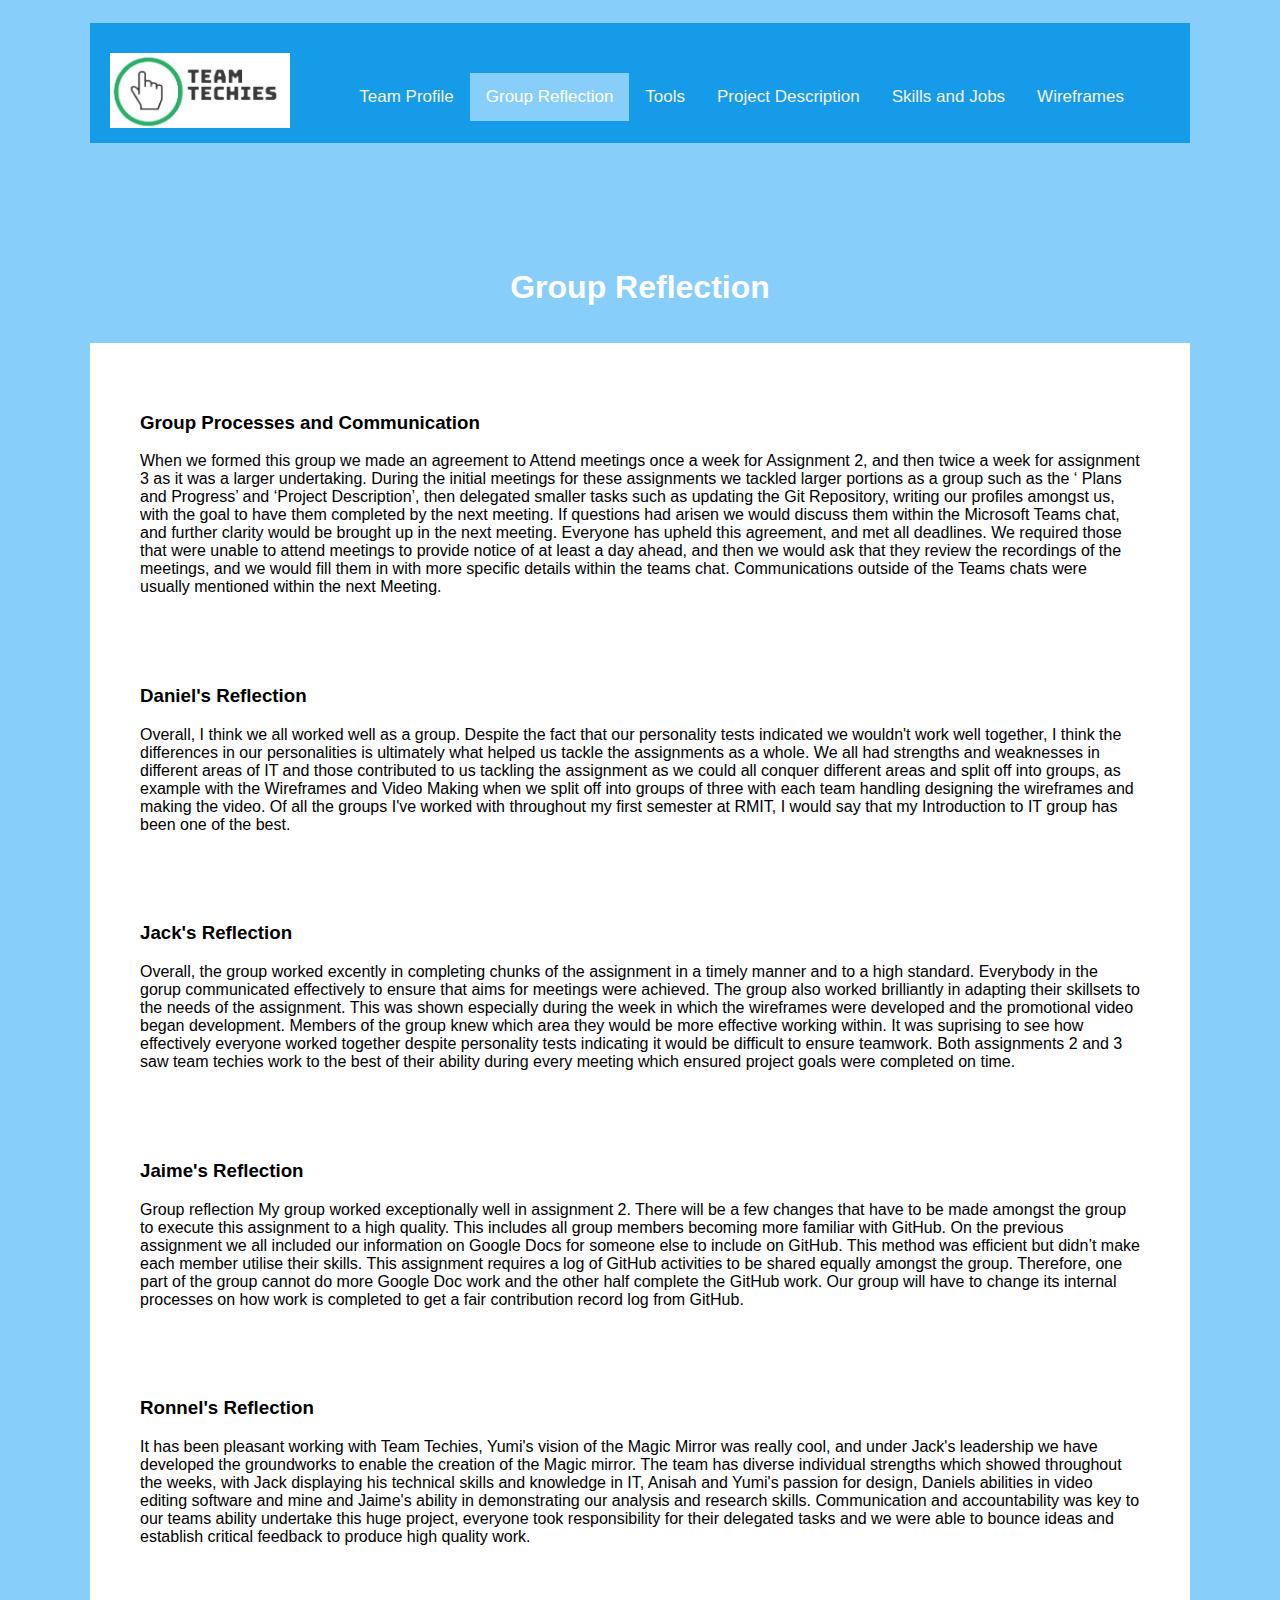
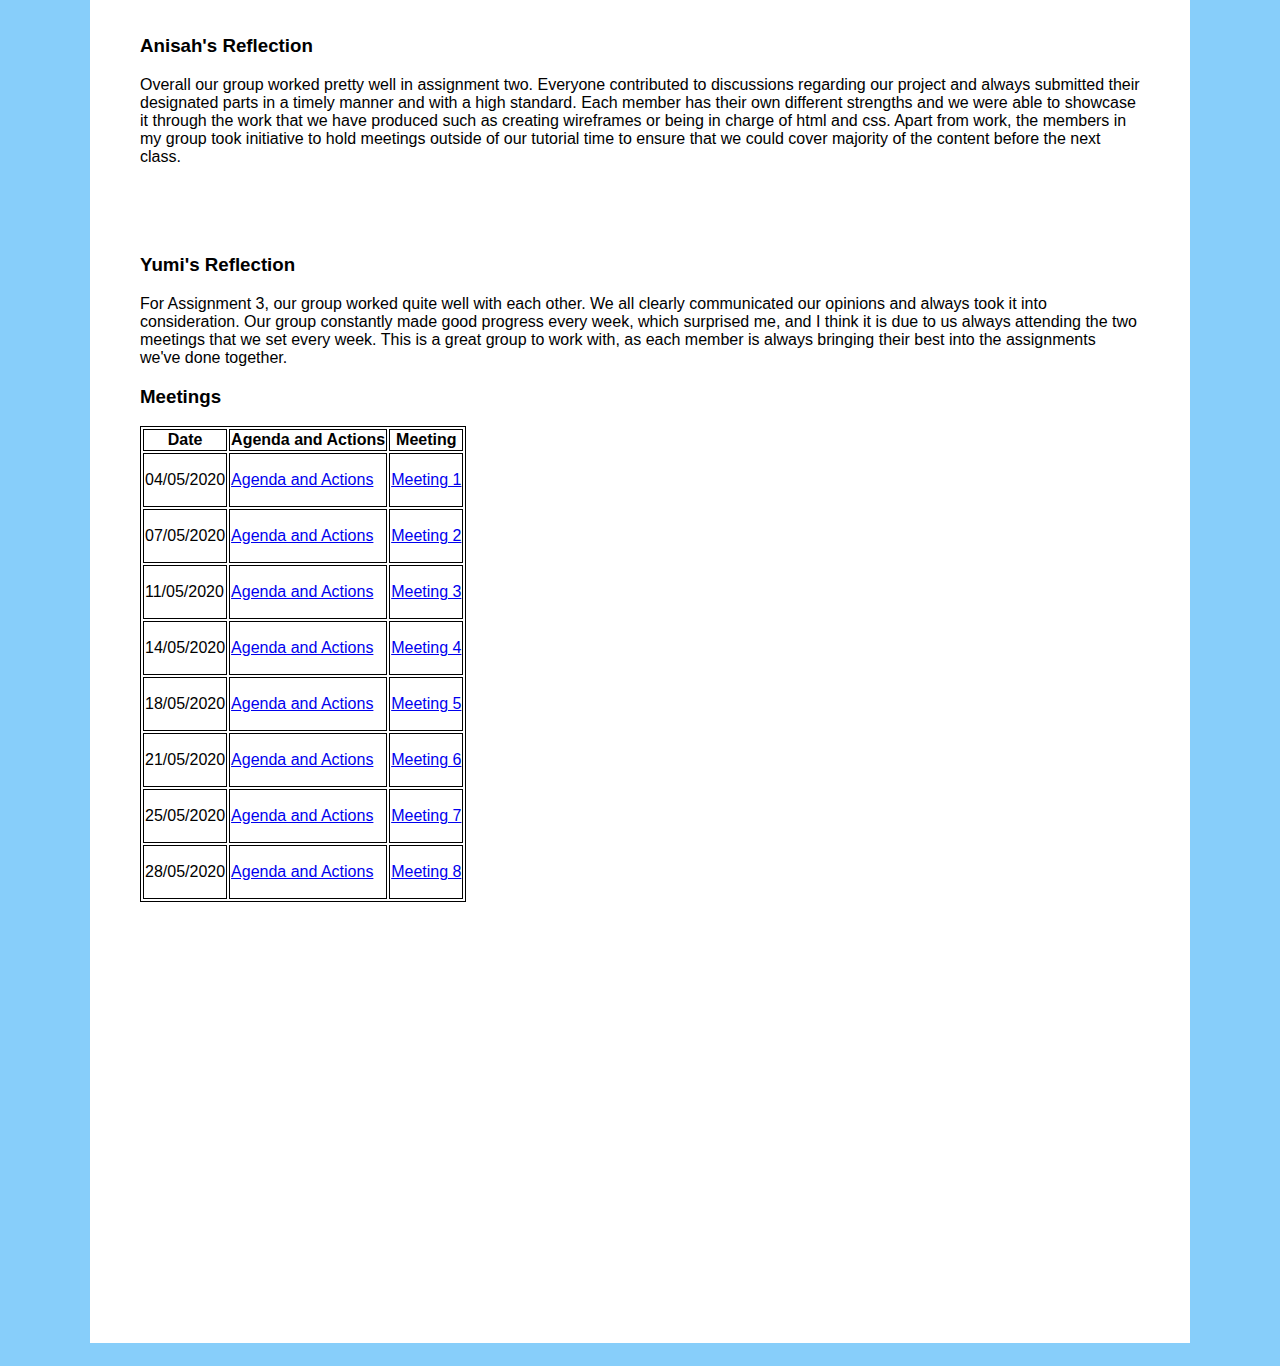
<file: Group Reflection.html>
<!DOCTYPE html>
<html lang="en">
<head>
    <meta charset="UTF-8">
    <meta name="viewport" content="width=device-width, initial-scale=1.0">
    <meta http-equiv="X-UA-Compatible" content="ie=edge">
    <title>Group Reflection</title>
    <link href="css/styles.css" rel="stylesheet">
  
</head>

<div class="navBar">

    
    <a href="Wireframes.html">Wireframes</a>
    <a href="Skills and Jobs.html">Skills and Jobs</a>
    <a href="Project Description.html">Project Description</a>
    <a href="Tools.html">Tools</a>
    <a class="active" href="Group Reflection.html">Group Reflection</a>
    <a href="Team Profile.html">Team Profile</a>
    <img class="logo" src = "images\Capture.JPG" height = "75">


  </div> 
<body>
    
    <br><br><br><br> <br><h1>Group Reflection</h1>
    <div class = "reflection">
   <h3>Group Processes and Communication</h3>
   <p>When we formed this group we made an agreement to Attend meetings once a week for Assignment 2, and then twice a week for assignment 3 as it was a larger undertaking. During the initial meetings for these assignments we tackled larger portions as a group such as the ‘ Plans and Progress’ and ‘Project Description’, then delegated smaller tasks such as updating the Git Repository, writing our profiles amongst us, with the goal to have them completed by the next meeting. If questions had arisen we would discuss them within the Microsoft Teams chat, and further clarity would be brought up in the next meeting. Everyone has upheld this agreement, and met all deadlines. We required those that were unable to attend meetings to provide notice of at least a day ahead, and then we would ask that they review the recordings of the meetings, and we would fill them in with more specific details within the teams chat. Communications outside of the Teams chats were usually mentioned within the next Meeting.</p>
    
    <br><br><br><h3>Daniel's Reflection</h3>
    <p>Overall, I think we all worked well as a group. Despite the fact that our personality tests indicated we wouldn't work well together, I think the differences in our personalities is ultimately what helped us tackle the assignments as a whole. 
        We all had strengths and weaknesses in different areas of IT and those contributed to us tackling the assignment as we could all conquer different areas and split off into groups, 
        as example with the Wireframes and Video Making when we split off into groups of three with each team handling designing the wireframes and making the video. 
        Of all the groups I've worked with throughout my first semester at RMIT, I would say that my Introduction to IT group has been one of the best.
        </p>
    
    <br><br><br><h3>Jack's Reflection</h3>
    <p>Overall, the group worked excently in completing chunks of the assignment in a timely manner and to a high standard. Everybody in the gorup communicated effectively to ensure that aims for meetings were achieved. The group also worked brilliantly in adapting their skillsets to the needs of the assignment. This was
        shown especially during the week in which the wireframes were developed and the promotional video began development. Members of the group knew which area they would be more effective working within. 
        It was suprising to see how effectively everyone worked together despite personality tests indicating it would be difficult to ensure teamwork. Both assignments 2 and 3 saw team techies work to the best of their ability during every meeting which ensured project goals were completed on time.</p>
    
    <br><br><br><h3>Jaime's Reflection</h3>
    <p>Group reflection 
My group worked exceptionally well in assignment 2. 
        There will be a few changes that have to be made amongst the group to execute this assignment to a high quality. 
        This includes all group members becoming more familiar with GitHub. 
        On the previous assignment we all included our information on Google Docs for someone else to include on GitHub. 
        This method was efficient but didn’t make each member utilise their skills. 
        This assignment requires a log of GitHub activities to be shared equally amongst the group. 
        Therefore, one part of the group cannot do more Google Doc work and the other half complete the GitHub work. 
        Our group will have to change its internal processes on how work is completed to get a fair contribution record log from GitHub.
</p>
        
    <br><br><br><h3>Ronnel's Reflection</h3>
    <p>It has been pleasant working with Team Techies, Yumi's vision of the Magic Mirror was really cool, and under Jack's leadership we have developed the groundworks to enable the creation of the Magic mirror. The team has diverse individual strengths which showed throughout the weeks, with Jack displaying his technical skills and knowledge in IT, Anisah and Yumi's passion for design, Daniels abilities in video editing software and mine and Jaime's ability in demonstrating our analysis and research skills. Communication and accountability was key to our teams ability undertake this huge project, everyone took responsibility for their delegated tasks and we were able to bounce ideas and establish critical feedback to produce high quality work.</p>
    
    <br><br><br><h3>Anisah's Reflection</h3>
    <p>Overall our group worked pretty well in assignment two. Everyone contributed to discussions regarding our project and always submitted their designated parts in a timely manner and with a high standard. Each member has their own different strengths and we were able to showcase it through the work that we have produced such as creating wireframes or being in charge of html and css. Apart from work, the members in my group took initiative to hold meetings outside of our tutorial time to ensure that we could cover majority of the content before the next class.</p>
        
    <br><br><br><h3>Yumi's Reflection</h3>
    <p>For Assignment 3, our group worked quite well with each other. We all clearly communicated our opinions and always took it into consideration. Our group constantly made good progress every week, which surprised me, and I think it is due to us always attending the two meetings that we set every week. This is a great group to work with, as each member is always bringing their best into the assignments we've done together.</p>
    
    <h3>Meetings</h3>
    <table>
    <thead>
        <tr>
            <th>Date</th>
            <th>Agenda and Actions</th>
            
            <th>Meeting</th>
        </tr>
    </thead>
    <tbody>
<tr>
    <td><p>04/05/2020</p></td class>
        <td><a href ="https://docs.google.com/document/d/1d1gADv7Kt7bCbC4sgvJc1Y8FXXBOvkwgKo5x9qwgqlM/edit?usp=sharing" target="_blank">Agenda and Actions</a></td>
        
        <td><p><a href="https://web.microsoftstream.com/video/8cb0a2b4-afe7-424e-a0d4-66022f7c2184" target="_blank">Meeting 1</a></p></td>
   
</tr>
<tr>
    <td><p>07/05/2020</p></td class>
        <td><a href ="https://docs.google.com/document/d/10DhRNzabfC5f_P0Ig9HZwGX0C55Vg1G8YvIGAAESFfM/edit?usp=sharing" target="_blank">Agenda and Actions</a></td>
        
        <td><p><a href="https://web.microsoftstream.com/video/5029e98f-cfb1-4851-a8af-4451ce3d5015" target="_blank">Meeting 2</a></p></td>
   </tr>
<tr>
    <td><p>11/05/2020</p></td class>
        <td><a href ="https://docs.google.com/document/d/1fucVM_aST88vewzGPFZRNnLFpijH1MWGabtUBFChOaU/edit?usp=sharing" target="_blank">Agenda and Actions</a></td>
        
        <td><p><a href="https://web.microsoftstream.com/video/ddb867e5-bda0-46be-bf4d-7aef4e64c6b7" target="_blank">Meeting 3</a></p></td>
   </tr>
<tr>
    <td><p>14/05/2020</p></td class>
        <td><a href ="https://docs.google.com/document/d/1bItNqCKj-EVuzRUdYchSZgP0XN6CW8G4u4zMfVi80NY/edit?usp=sharing" target="_blank">Agenda and Actions</a></td>
       
        <td><p><a href="https://web.microsoftstream.com/video/1e140fb7-2e1f-4b0c-aa9c-c0a80e24150d" target="_blank">Meeting 4</a></p></td>
   </tr>
<tr>
    <td><p>18/05/2020</p></td class>
        <td><a href ="https://docs.google.com/document/d/1xOV_JwkwHvows7HZ1U6KZPYDzRTLmH6oB--7vOHiwQo/edit?usp=sharing" target="_blank">Agenda and Actions</a></td>
        
        <td><p><a href="https://web.microsoftstream.com/video/e32f35ef-1541-4448-98b0-1878de0babba" target="_blank">Meeting 5</a></p></td>
   </tr>
<tr>
    <td><p>21/05/2020</p></td class>
        <td><a href ="https://docs.google.com/document/d/1r7v1A8Q_yZjqCSgK8_Af383qHr922M0HPrMxq36c_6M/edit?usp=sharing" target="_blank">Agenda and Actions</a></td>
       
        <td><p><a href="https://web.microsoftstream.com/video/f820f2bd-3083-4a91-85d9-05b6ce36acb3" target="_blank">Meeting 6</a></p></td>
   </tr>
<tr>
    <td><p>25/05/2020</p></td class>
        <td><a href ="https://docs.google.com/document/d/1ZoTG1BrjzSXPeZgsgYUeQrDQYD5ZXS5Hhupshz1LyRI/edit?usp=sharing" target="_blank">Agenda and Actions</a></td>
       
        <td><p><a href="https://web.microsoftstream.com/video/464bec19-7a5d-47f9-b28e-1e69029e8fa9" target="_blank">Meeting 7</a></p></td>
   </tr>
<tr>
    <td><p>28/05/2020</p></td class>
        <td><a href ="https://docs.google.com/document/d/12A84eRU7j3jcSqoiOXxfAlLhEaEokTTP34BKZedGmlw/edit?usp=sharing" target="_blank">Agenda and Actions</a></td>
      
        <td><p><a href = "https://web.microsoftstream.com/video/6e97ddd5-2f39-43fb-bc00-e96761d1be7c" target="_blank">Meeting 8</a></p></td>
   </tr>

</tbody>
</table>
    </div>


    </body>
    </html>
</file>
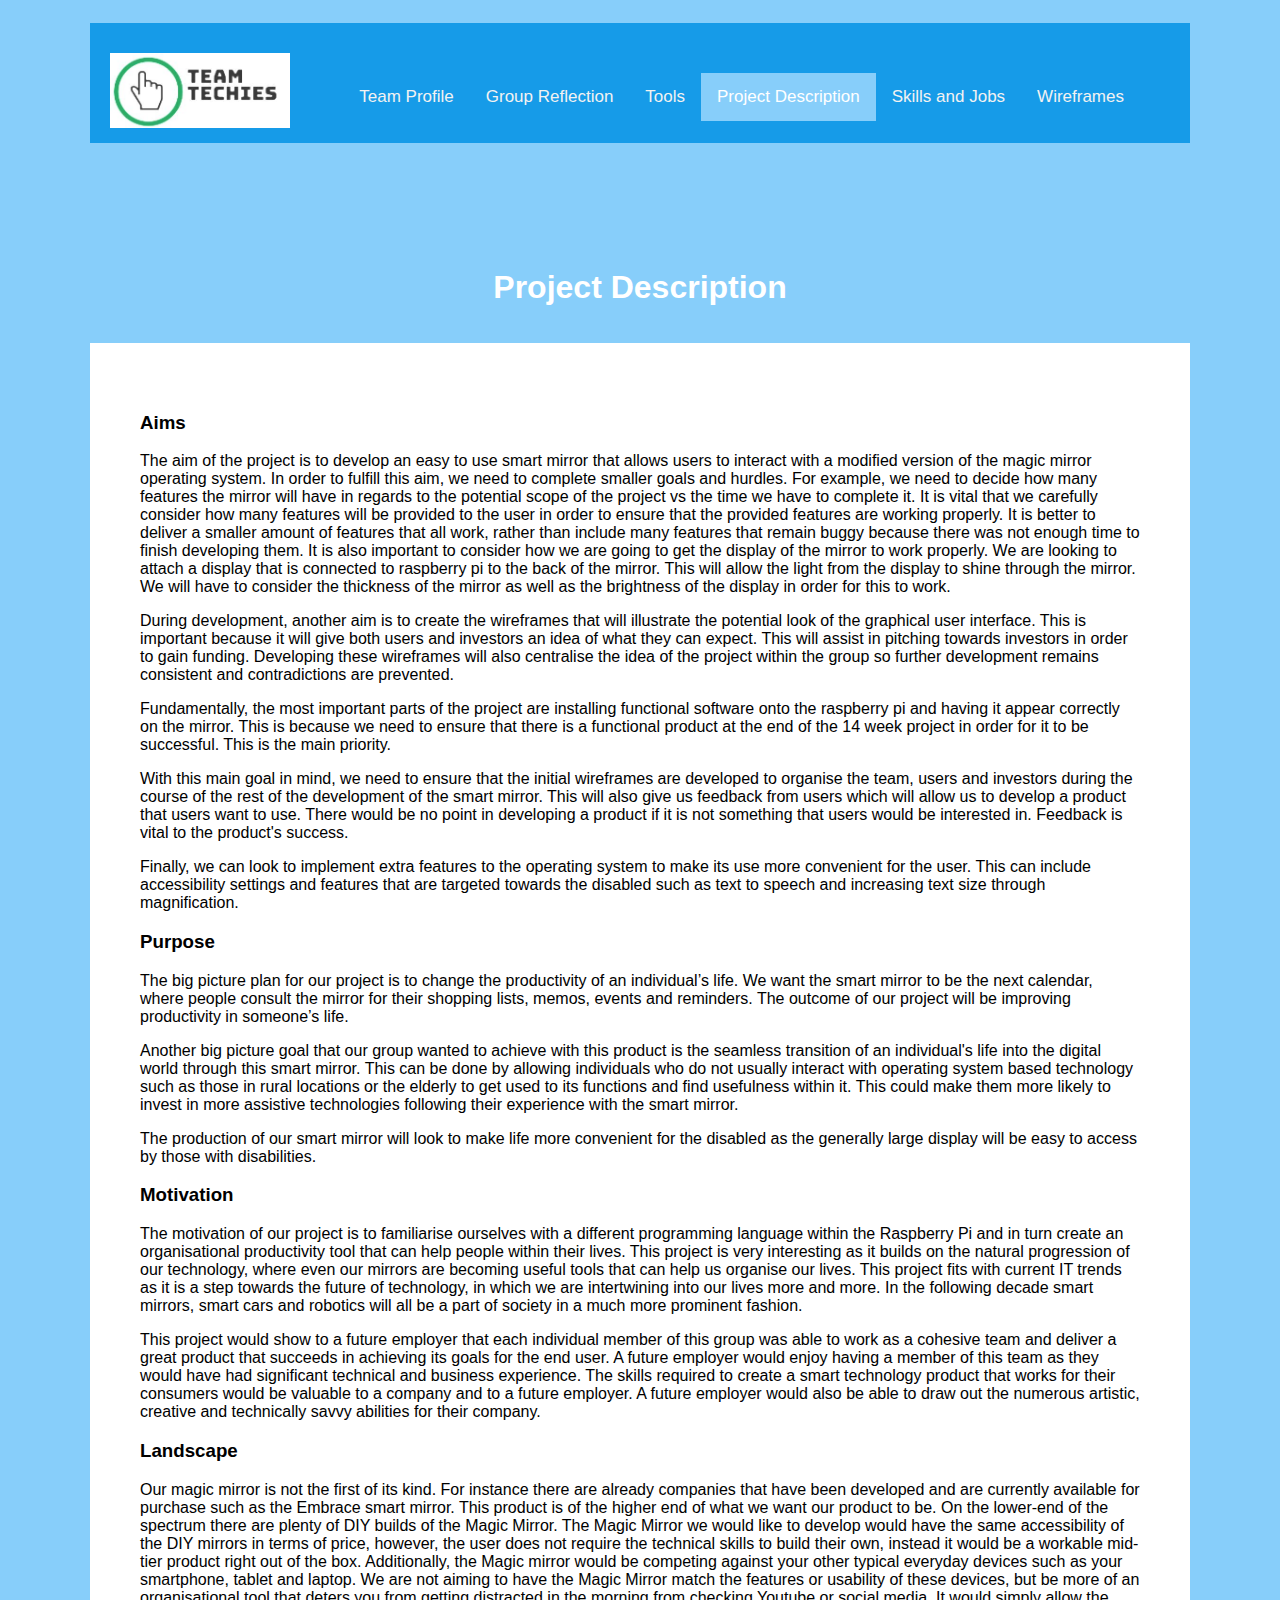
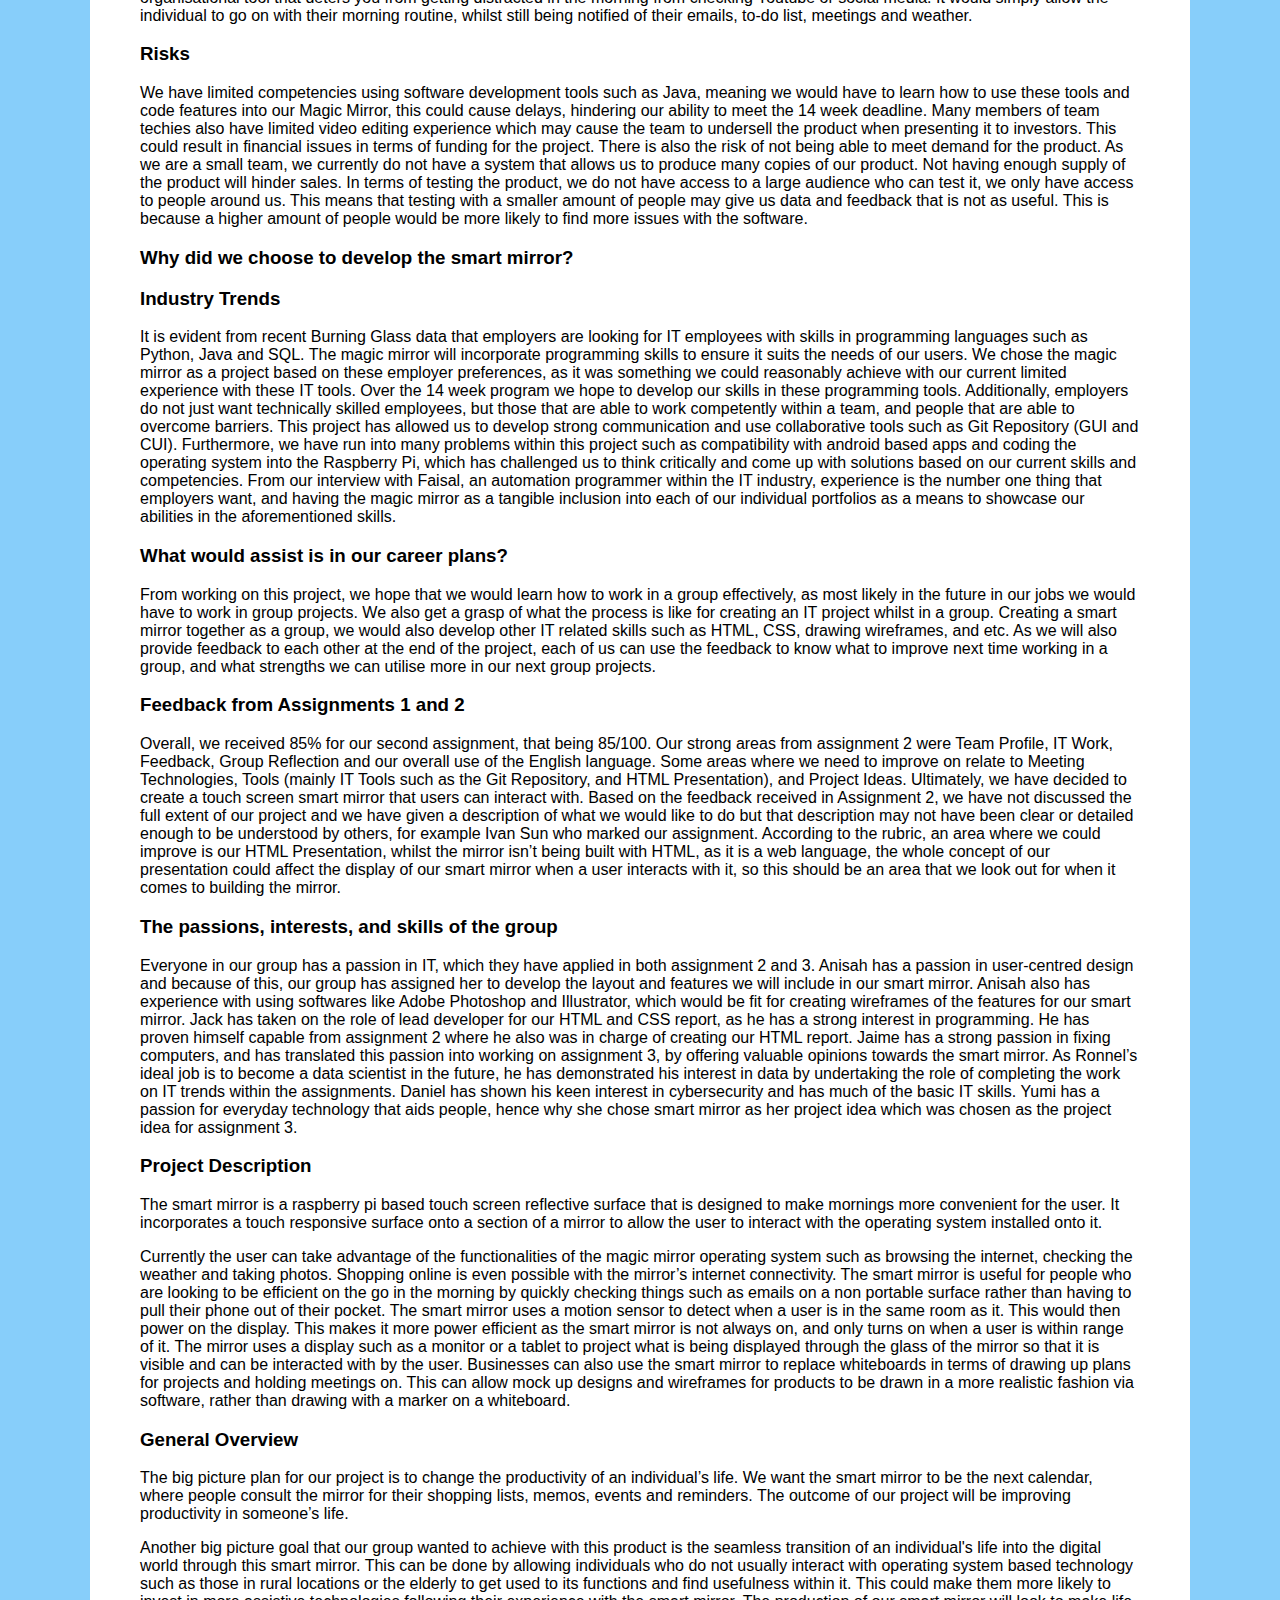
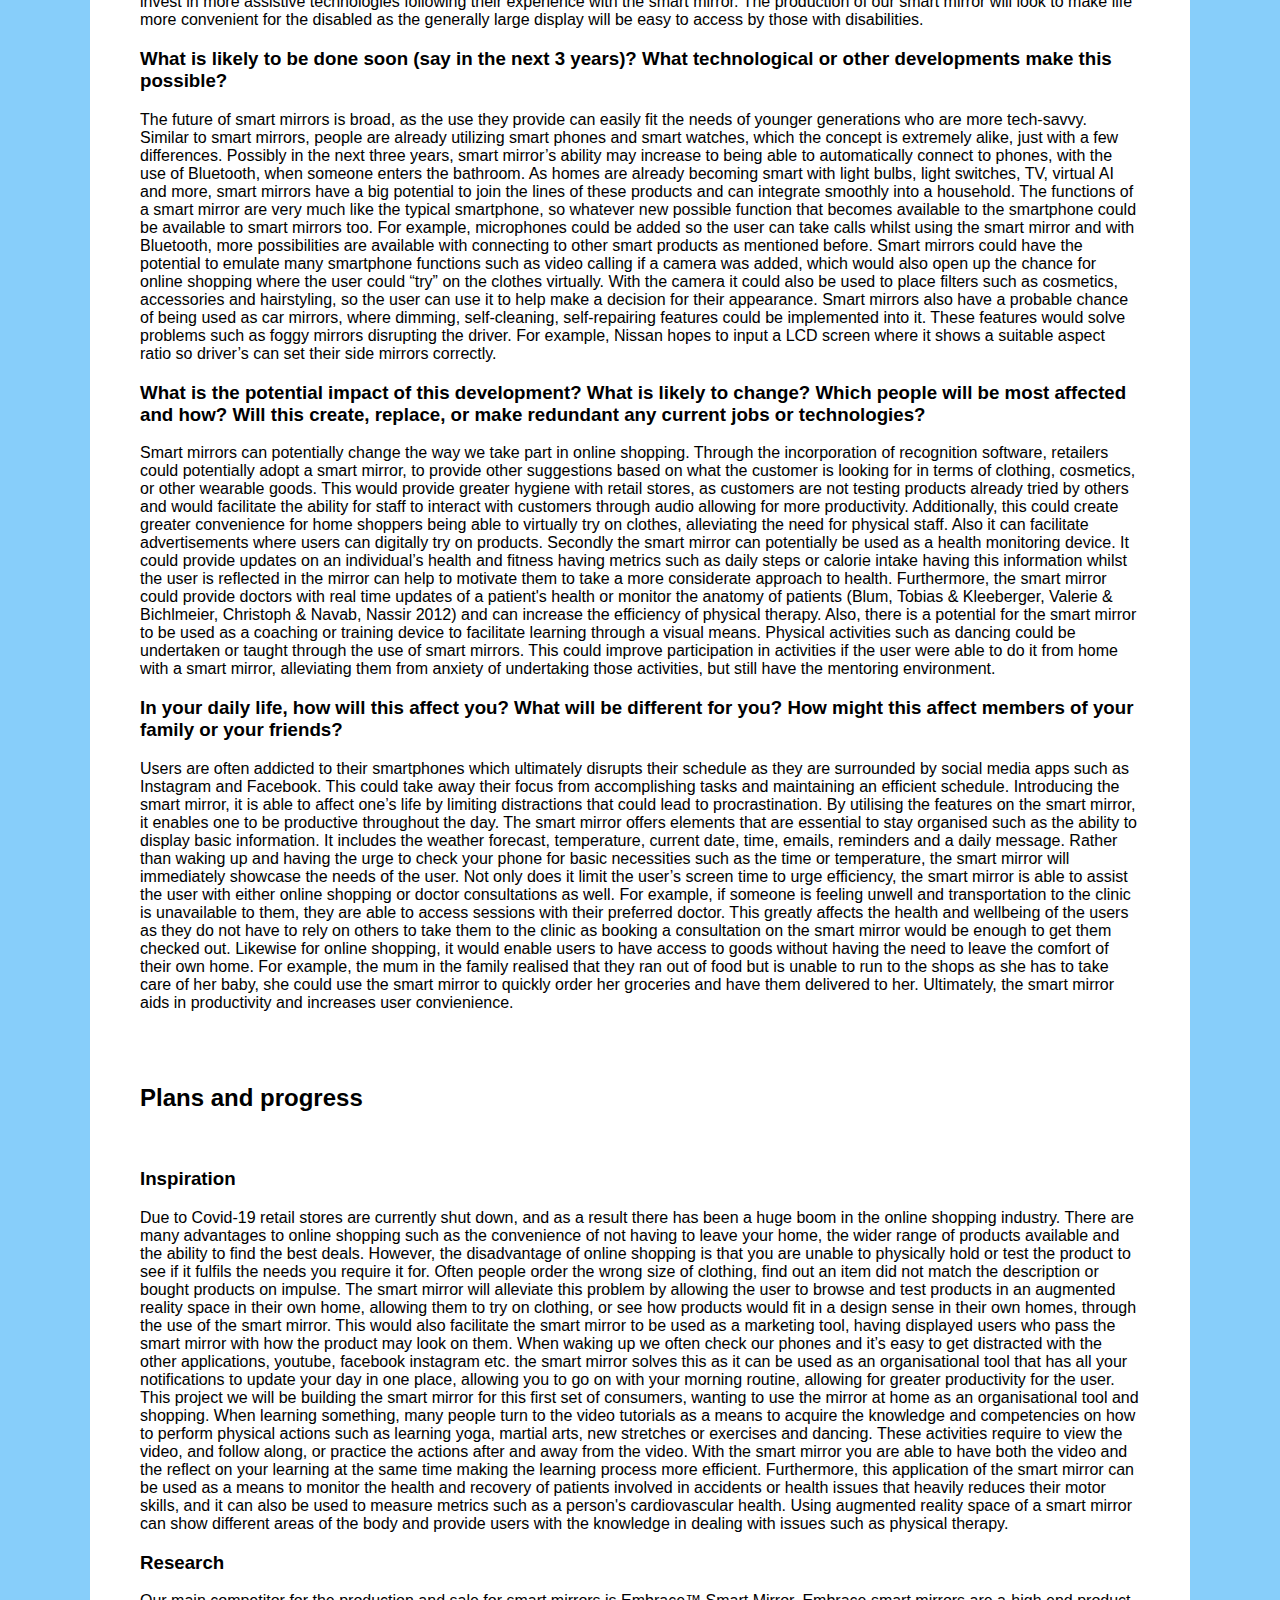
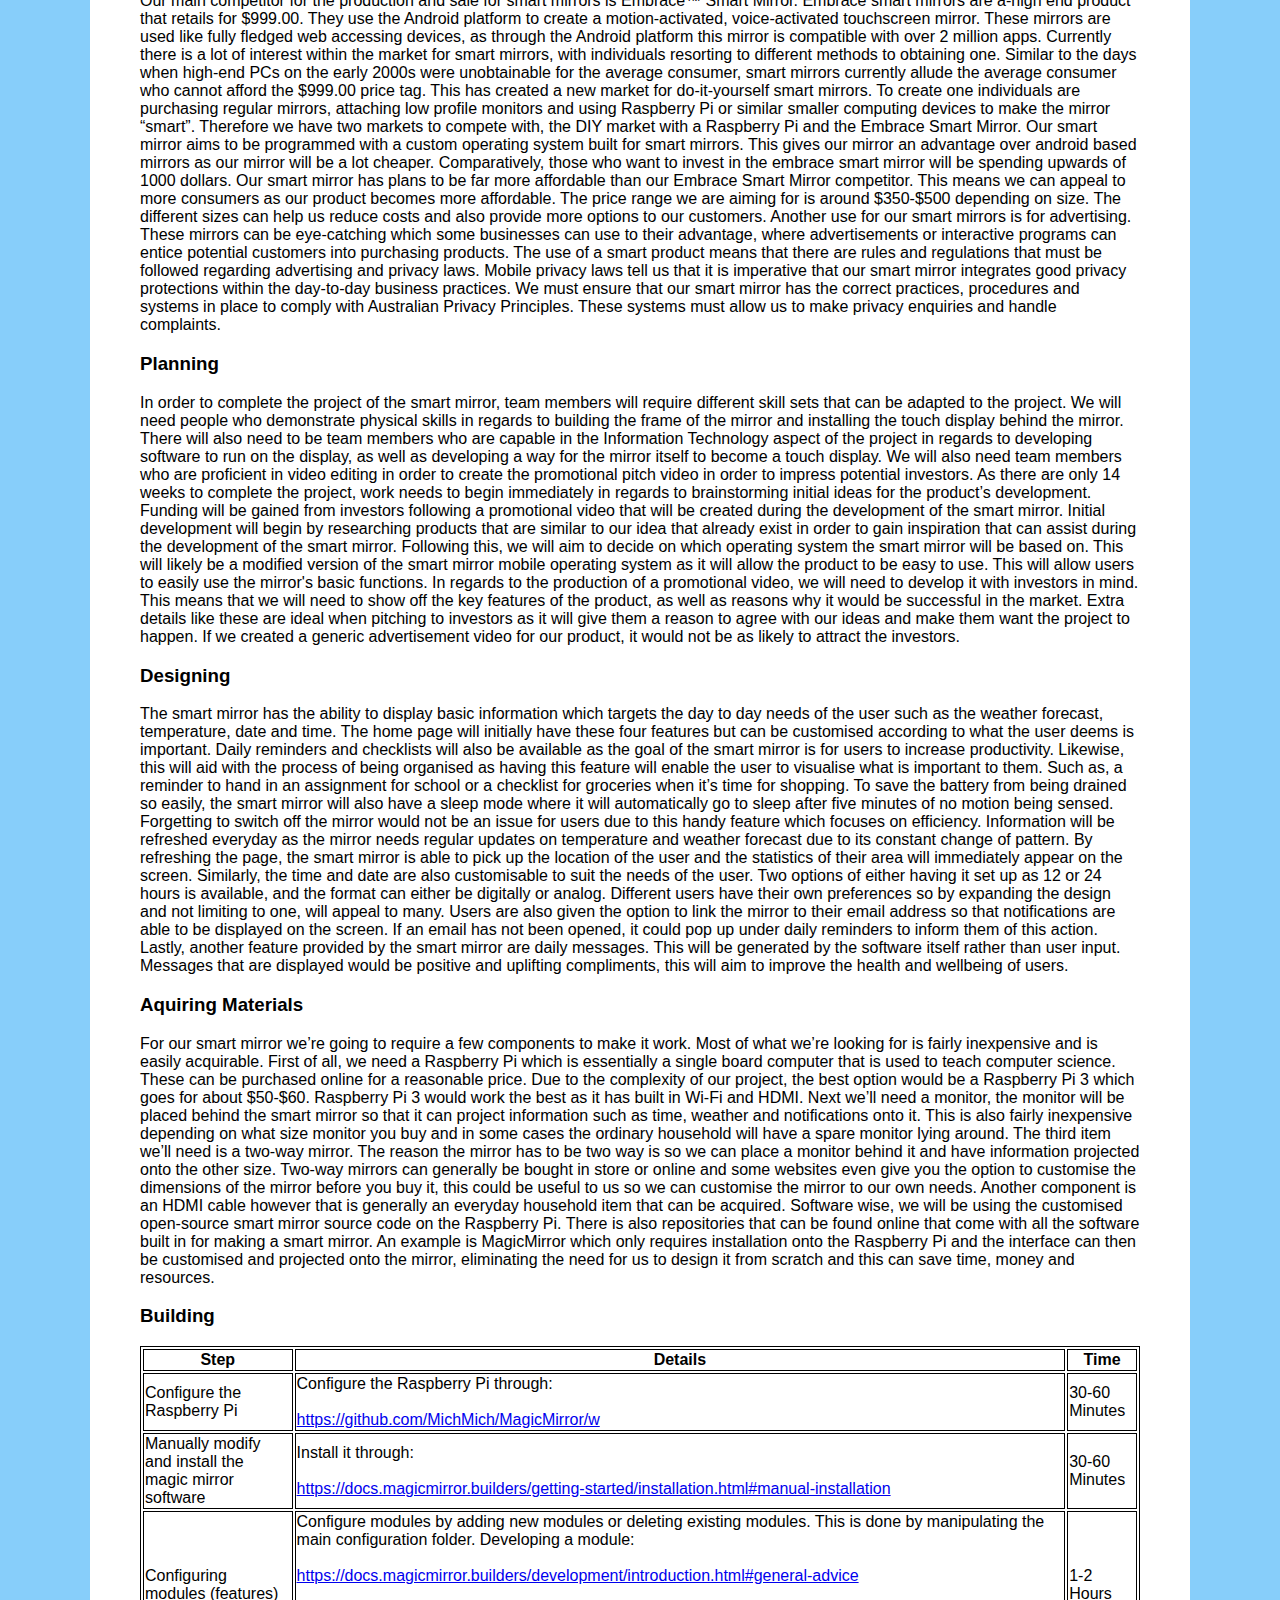
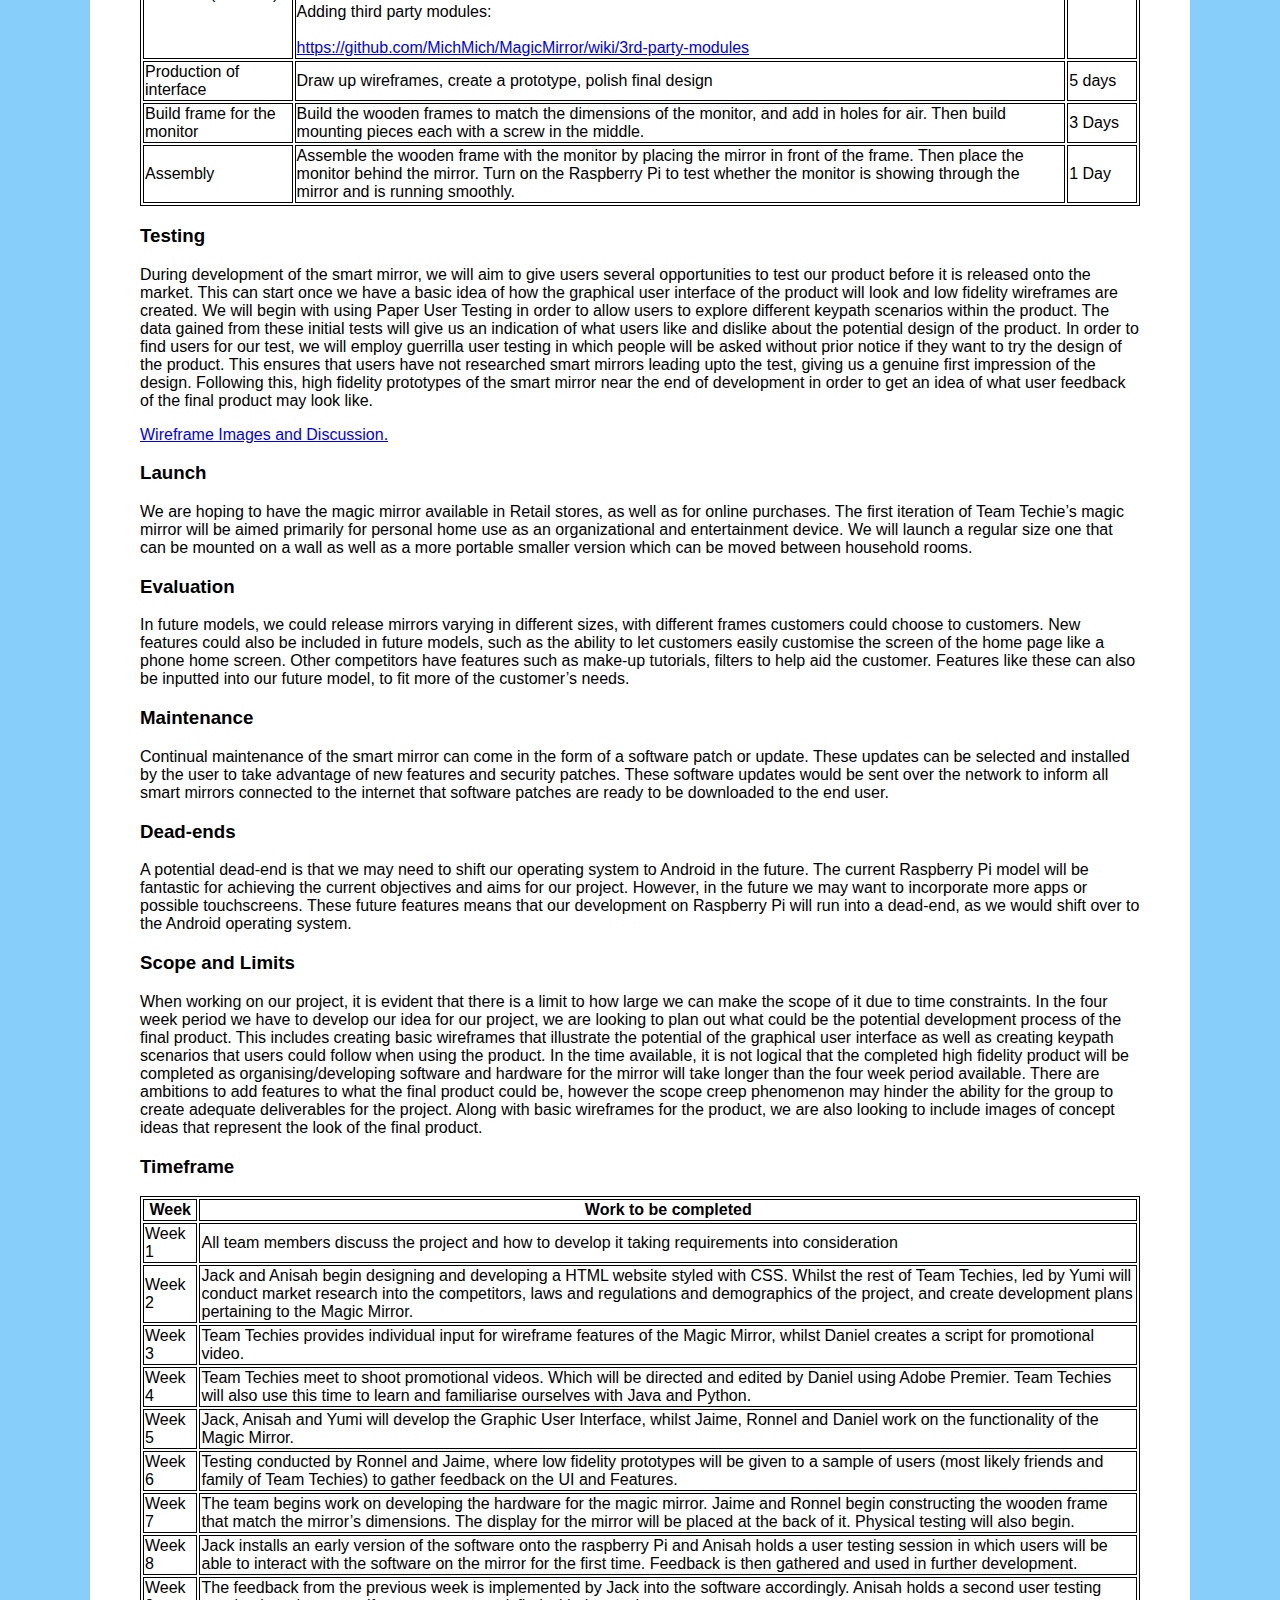
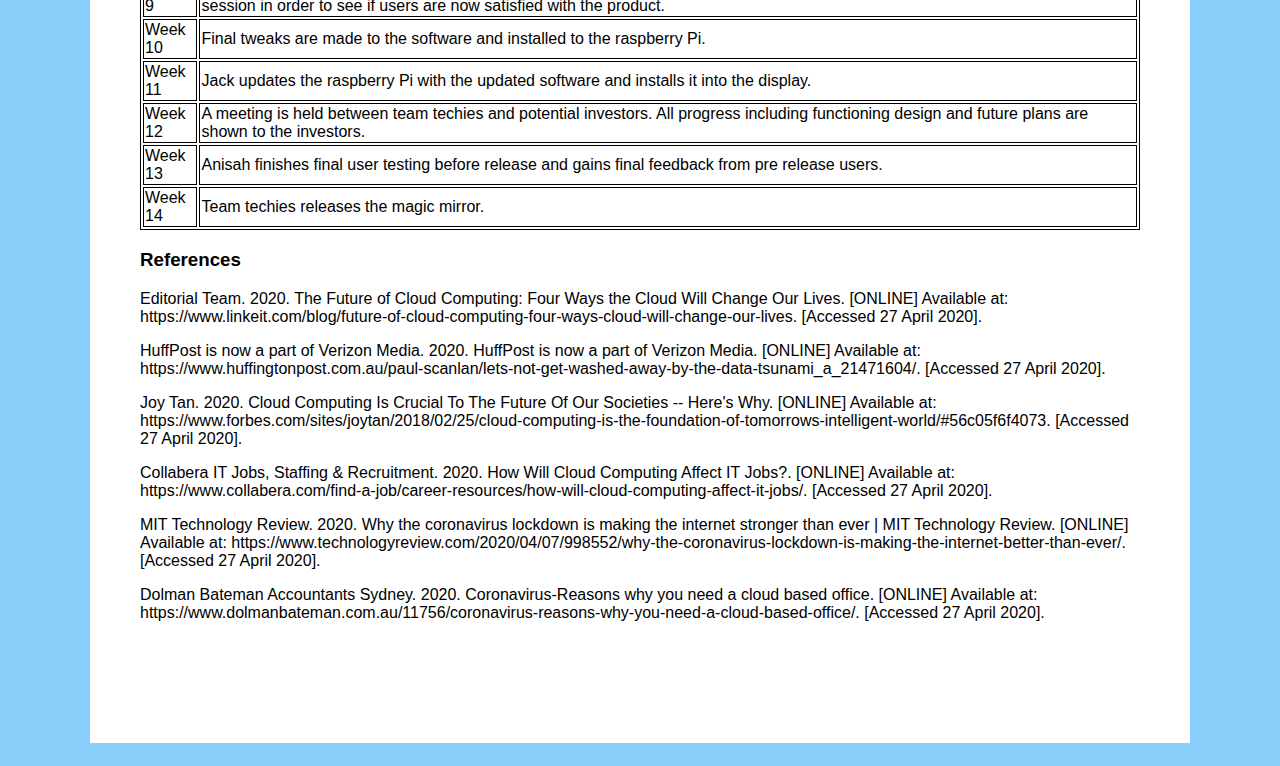
<file: Project Description.html>
<!DOCTYPE html>
<html lang="en">
<head>
    <meta charset="UTF-8">
    <meta name="viewport" content="width=device-width, initial-scale=1.0">
    <meta http-equiv="X-UA-Compatible" content="ie=edge">
    <title>Project Description</title>
    <link href="css/styles.css" rel="stylesheet">
  
</head>

<div class="navBar">

    
    <a href="Wireframes.html">Wireframes</a>
    <a href="Skills and Jobs.html">Skills and Jobs</a>
    <a class="active" href="Project Description.html">Project Description</a>
    <a href="Tools.html">Tools</a>
    <a href="Group Reflection.html">Group Reflection</a>
    <a href="Team Profile.html">Team Profile</a>
    <img class="logo" src = "images\Capture.JPG" height = "75">


  </div> 
<body>
    
    <br><br><br><br> <br><h1>Project Description</h1>
    <div class="project">
         <h3>Aims</h3>
      <p>The aim of the project is to develop an easy to use smart mirror that allows users to interact with a modified version of the magic mirror operating system. In order to fulfill this aim, we need to complete smaller goals and hurdles. For example, we need to decide how many features the mirror will have in regards to the potential scope of the project vs the time we have to complete it. It is vital that we carefully consider how many features will be provided to the user in order to ensure that the provided features are working properly. It is better to deliver a smaller amount of features that all work, rather than include many features that remain buggy because there was not enough time to finish developing them. It is also important to consider how we are going to get the display of the mirror to work properly. We are looking to attach a display that is connected to raspberry pi to the back of the mirror. This will allow the light from the display to shine through the mirror. We will have to consider the thickness of the mirror as well as the brightness of the display in order for this to work.</p>
      <p> During development, another aim is to create the wireframes that will illustrate the potential look of the graphical user interface. This is important because it will give both users and investors an idea of what they can expect. This will assist in pitching towards investors in order to gain funding. Developing these wireframes will also centralise the idea of the project within the group so further development remains consistent and contradictions are prevented. </p>

       <p>Fundamentally, the most important parts of the project are installing functional software onto the raspberry pi and having it appear correctly on the mirror. This is because we need to ensure that there is a functional product at the end of the 14 week project in order for it to be successful. This is the main priority.
      </p>
        <p> With this main goal in mind, we need to ensure that the initial wireframes are developed to organise the team, users and investors during the course of the rest of the development of the smart mirror. This will also give us feedback from users which will allow us to develop a product that users want to use. There would be no point in developing a product if it is not something that users would be interested in. Feedback is vital to the product's success.
        </p>
       <p> Finally, we can look to implement extra features to the operating system to make its use more convenient for the user. This can include accessibility settings and features that are targeted towards the disabled such as text to speech and increasing text size through magnification.
        </p>


       <h3>Purpose</h3> 

        <p>The big picture plan for our project is to change the productivity of an individual’s life. We want the smart mirror to be the next calendar, where people consult the mirror for their shopping lists, memos, events and reminders. The outcome of our project will be improving productivity in someone’s life.
        </p>
          <p>  Another big picture goal that our group wanted to achieve with this product is the seamless transition of an individual's life into the digital world through this smart mirror. This can be done by allowing individuals who do not usually interact with operating system based technology such as those in rural locations or the elderly to get used to its functions and find usefulness within it. This could make them more likely to invest in more assistive technologies following their experience with the smart mirror. 
          </p>
            <p> The production of our smart mirror will look to make life more convenient for the disabled as the generally large display will be easy to access by those with disabilities. 
            </p>
         <h3>Motivation</h3>
        
         <p> The motivation of our project is to familiarise ourselves with a different programming language within the Raspberry Pi and in turn create an organisational productivity tool that can help people within their lives.  This project is very interesting as it builds on the natural progression of our technology, where even our mirrors are becoming useful tools that can help us organise our lives. This project fits with current IT trends as it is a step towards the future of technology, in which we are intertwining into our lives more and more. In the following decade smart mirrors, smart cars and robotics will all be a part of society in a much more prominent fashion.
         </p>
          <p> This project would show to a future employer that each individual member of this group was able to work as a cohesive team and deliver a great product that succeeds in achieving its goals for the end user. A future employer would enjoy having a member of this team as they would have had significant technical and business experience. The skills required to create a smart technology product that works for their consumers would be valuable to a company and to a future employer. A future employer would also be able to draw out the numerous artistic, creative and technically savvy abilities for their company.
          </p>
        <h3>Landscape</h3>
        
        
        <p> Our magic mirror is not the first of its kind. For instance there are already companies that have been developed and are currently available for purchase such as the Embrace smart mirror. This product is of the higher end of what we want our product to be. On the lower-end of the spectrum there are plenty of DIY builds of the Magic Mirror. The Magic Mirror we would like to develop would have the same accessibility of the DIY mirrors in terms of price, however, the user does not require the technical skills to build their own, instead it would be a workable mid-tier product right out of the box. Additionally, the Magic mirror would be competing against your other typical everyday devices such as your smartphone, tablet and laptop. We are not aiming to have the Magic Mirror match the features or usability of these devices, but be more of an organisational tool that deters you from getting distracted in the morning from checking Youtube or social media. It would simply allow the individual to go on with their morning routine, whilst still being notified of their emails, to-do list, meetings and weather.  
        </p>

        <h3>Risks</h3>
    <p>We have limited competencies using software development tools such as Java, meaning we would have to learn how to use these tools and code features into our Magic Mirror, this could cause delays, hindering our ability to meet the 14 week deadline. Many members of team techies also have limited video editing experience which may cause the team to undersell the product when presenting it to investors. This could result in financial issues in terms of funding for the project. There is also the risk of not being able to meet demand for the product. As we are a small team, we currently do not have a system that allows us to produce many copies of our product. Not having enough supply of the product will hinder sales. In terms of testing the product, we do not have access to a large audience who can test it, we only have access to people around us. This means that testing with a smaller amount of people may give us data and feedback that is not as useful. This is because a higher amount of people would be more likely to find more issues with the software.
</p>

        <h3>Why did we choose to develop the smart mirror?</h3>

        <h3>Industry Trends</h3>
       <p> It is evident from recent Burning Glass data that employers are looking for IT employees with skills in programming languages such as Python, Java and SQL. The magic mirror will incorporate programming skills to ensure it suits the needs of our users. We chose the magic mirror as a project based on these employer preferences, as it was something we could reasonably achieve with our current limited experience with these IT tools. Over the 14 week program we hope to develop our skills in these programming tools. Additionally, employers do not just want technically skilled employees, but those that are able to work competently within a team, and people that are able to overcome barriers. This project has allowed us to develop strong communication and use collaborative tools such as Git Repository (GUI and CUI). Furthermore, we have run into many problems within this project such as compatibility with android based apps and coding the operating system into the Raspberry Pi, which has challenged us to think critically and come up with solutions based on our current skills and competencies. From our interview with Faisal, an automation programmer within the IT industry, experience is the number one thing that employers want, and having the magic mirror as a tangible inclusion into each of our individual portfolios as a means to showcase our abilities in the aforementioned skills. 
        </p>
       <h3> What would assist is in our career plans?</h3>
       <p> From working on this project, we hope that we would learn how to work in a group effectively, as most likely in the future in our jobs we would have to work in group projects. We also get a grasp of what the process is like for creating an IT project whilst in a group. Creating a smart mirror together as a group, we would also develop other IT related skills such as HTML, CSS, drawing wireframes, and etc. As we will also provide feedback to each other at the end of the project, each of us can use the feedback to know what to improve next time working in a group, and what strengths we can utilise more in our next group projects. 
       <h3> 
       <h3> Feedback from Assignments 1 and 2</h3>
        
        <p>Overall, we received 85% for our second assignment, that being 85/100. Our strong areas from assignment 2 were Team Profile, IT Work, Feedback, Group Reflection and our overall use of the English language. Some areas where we need to improve on relate to Meeting Technologies, Tools (mainly IT Tools such as the Git Repository, and HTML Presentation), and Project Ideas. Ultimately, we have decided to create a touch screen smart mirror that users can interact with. Based on the feedback received in Assignment 2, we have not discussed the full extent of our project and we have given a description of what we would like to do but that description may not have been clear or detailed enough to be understood by others, for example Ivan Sun who marked our assignment. According to the rubric, an area where we could improve is our HTML Presentation, whilst the mirror isn’t being built with HTML, as it is a web language, the whole concept of our presentation could affect the display of our smart mirror when a user interacts with it, so this should be an area that we look out for when it comes to building the mirror.
        </p>
        <h3>The passions, interests, and skills of the group</h3>
        <p>Everyone in our group has a passion in IT, which they have applied in both assignment 2 and 3. Anisah has a passion in user-centred design and because of this, our group has assigned her to develop the layout and features we will include in our smart mirror. Anisah also has experience with using softwares like Adobe Photoshop and Illustrator, which would be fit for creating wireframes of the features for our smart mirror. Jack has taken on the role of lead developer for our HTML and CSS report, as he has a strong interest in programming. He has proven himself capable from assignment 2 where he also was in charge of creating our HTML report. Jaime has a strong passion in fixing computers, and has translated this passion into working on assignment 3, by offering valuable opinions towards the smart mirror. As Ronnel’s ideal job is to become a data scientist in the future, he has demonstrated his interest in data by undertaking the role of completing the work on IT trends within the assignments. Daniel has shown his keen interest in cybersecurity and has much of the basic IT skills. Yumi has a passion for everyday technology that aids people,  hence why she chose smart mirror as her project idea which was chosen as the project idea for assignment 3.
        </p>






        <h3>Project Description</h3>
		<p> The smart mirror is a raspberry pi based touch screen reflective surface that is designed to make mornings more convenient for the user. 
		It incorporates a touch responsive surface onto a section of a mirror to allow the user to interact with the operating system installed onto it. </p>
		<p> Currently the user can take advantage of the functionalities of the magic mirror operating system such as browsing the internet, checking the weather and taking photos. 
		Shopping online is even possible with the mirror’s internet connectivity. The smart mirror is useful for people who are looking to be efficient on the go in the morning by quickly checking things such as emails on a non portable surface rather than having to pull their phone out of their pocket. The smart mirror uses a motion sensor to detect when a user is in the same room as it. This would then power on the display. This makes it more power efficient as the smart mirror is not always on, and only turns on when a user is within range of it. The mirror uses a display such as a monitor or a tablet to project what is being displayed through the glass of the mirror so that it is visible and can be interacted with by the user. Businesses can also use the smart mirror to replace whiteboards in terms of drawing up plans for projects and holding meetings on. 
		This can allow mock up designs and wireframes for products to be drawn in a more realistic fashion via software, rather than drawing with a marker on a whiteboard. </p>
        <h3> General Overview </h3>
        <p>The big picture plan for our project is to change the productivity of an individual’s life. 
        We want the smart mirror to be the next calendar, where people consult the mirror for their shopping lists, memos, events and reminders. 
        The outcome of our project will be improving productivity in someone’s life.</p>
       <p>Another big picture goal that our group wanted to achieve with this product is the seamless transition of an individual's life into the digital world through this smart mirror. 
          This can be done by allowing individuals who do not usually interact with operating system based technology such as those in rural locations or the elderly to get used to its functions and find usefulness within it. 
        This could make them more likely to invest in more assistive technologies following their experience with the smart mirror.
		The production of our smart mirror will look to make life more convenient for the disabled as the generally large display will be easy to access by those with disabilities. </p>


    </p>
	<h3> What is likely to be done soon (say in the next 3 years)? What technological or other developments make this possible? </h3>
    <p>The future of smart mirrors is broad, as the use they provide can easily fit the needs of younger generations who are more tech-savvy. Similar to smart mirrors, people are already utilizing smart phones and smart watches, which the concept is extremely alike, just with a few differences. Possibly in the next three years, smart mirror’s ability may increase to being able to automatically connect to phones, with the use of Bluetooth, when someone enters the bathroom. As homes are already becoming smart with light bulbs, light switches, TV, virtual AI and more, smart mirrors have a big potential to join the lines of these products and can integrate smoothly into a household. The functions of a smart mirror are very much like the typical smartphone, so whatever new possible function that becomes available to the smartphone could be available to smart mirrors too. For example, microphones could be added so the user can take calls whilst using the smart mirror and with Bluetooth, more possibilities are available with connecting to other smart products as mentioned before. Smart mirrors could have the potential to emulate many smartphone functions such as video calling if a camera was added, which would also open up the chance for online shopping where the user could “try” on the clothes virtually. With the camera it could also be used to place filters such as cosmetics, accessories and hairstyling, so the user can use it to help make a decision for their appearance. Smart mirrors also have a probable chance of being used as car mirrors, where dimming, self-cleaning, self-repairing features could be implemented into it. These features would solve problems such as foggy mirrors disrupting the driver. For example, Nissan hopes to input a LCD screen where it shows a suitable aspect ratio so driver’s can set their side mirrors correctly.</p>
    
	<h3> What is the potential impact of this development? What is likely to change? Which people will be most affected and how? Will this create, replace, or make redundant any current jobs or technologies? </h3>
	<p>Smart mirrors can potentially change the way we take part in online shopping. Through the incorporation of recognition software, retailers could potentially adopt a smart mirror, to provide other suggestions based on what the customer is looking for in terms of clothing, cosmetics, or other wearable goods. This would provide greater hygiene with retail stores, as customers are not testing products already tried by others and would facilitate the ability for staff to interact with customers through audio allowing for more productivity. Additionally, this could create greater convenience for home shoppers being able to virtually try on clothes, alleviating the need for physical staff. Also it can facilitate advertisements where users can digitally try on products.  Secondly the smart mirror can potentially be used as a health monitoring device. It could provide updates on an individual’s health and fitness having metrics such as daily steps or calorie intake having this information whilst the user is reflected in the mirror can help to motivate them to take a more considerate approach to health. Furthermore, the smart mirror could provide doctors with real time updates of a patient's health or monitor the anatomy of patients (Blum, Tobias & Kleeberger, Valerie & Bichlmeier, Christoph & Navab, Nassir 2012) and can increase the efficiency of physical therapy.  Also, there is a potential for the smart mirror to be used as a coaching or training device to facilitate learning through a visual means. Physical activities such as dancing could be undertaken or taught through the use of smart mirrors. 
	This could improve participation in activities if the user were able to do it from home with a smart mirror, alleviating them from anxiety of undertaking those activities, but still have the mentoring environment. </p>
    
	<h3> In your daily life, how will this affect you? What will be different for you? How might this affect members of your family or your friends? </h3>
	<p>Users are often addicted to their smartphones which ultimately disrupts their schedule as they are surrounded by social media apps such as Instagram and Facebook. This could take away their focus from accomplishing tasks and maintaining an efficient schedule. Introducing the smart mirror, it is able to affect one’s life by limiting distractions that could lead to procrastination. 
	By utilising the features on the smart mirror, it enables one to be productive throughout the day. The smart mirror offers elements that are essential to stay organised such as the ability to display basic information. 
	It includes the weather forecast, temperature, current date, time, emails, reminders and a daily message. 
	Rather than waking up and having the urge to check your phone for basic necessities such as the time or temperature, the smart mirror will immediately showcase the needs of the user. 
	Not only does it limit the user’s screen time to urge efficiency, the smart mirror is able to assist the user with either online shopping or doctor consultations as well. 
	For example, if someone is feeling unwell and transportation to the clinic is unavailable to them, they are able to access sessions with their preferred doctor. 
	This greatly affects the health and wellbeing of the users as they do not have to rely on others to take them to the clinic as booking a consultation on the smart mirror would be enough to get them checked out. 
	Likewise for online shopping, it would enable users to have access to goods without having the need to leave the comfort of their own home. For example, the mum in the family realised that they ran out of food but is unable to run to the shops as she has to take care of her baby, she could use the smart mirror to quickly order her groceries and have them delivered to her. Ultimately, the smart mirror aids in productivity and increases user convienience. </p><br><br>
    <h2>Plans and progress</h2><br>
    <h3>Inspiration</h3>
    <p>Due to Covid-19 retail stores are currently shut down, and as a result there has been a huge boom in the online shopping industry. There are many advantages to online shopping such as the convenience of not having to leave your home, the wider range of products available and the ability to find the best deals. However, the disadvantage of online shopping is that you are unable to physically hold or test the product to see if it fulfils the needs you require it for. Often people order the wrong size of clothing, find out an item did not match the description or bought products on impulse.
        The smart mirror will alleviate this problem by allowing the user to browse and test products in an augmented reality space in their own home, allowing them to try on clothing, or see how products would fit in a design sense in their own homes, through the use of the smart mirror. This would also facilitate the smart mirror to be used as a marketing tool, having displayed users who pass the smart mirror with how the product may look on them.
        When waking up we often check our phones and it’s easy to get distracted with the other applications, youtube, facebook instagram etc. the smart mirror solves this as it can be used as an organisational tool that has all your notifications to update your day in one place, allowing you to go on with your morning routine, allowing for greater productivity for the user.  
        This project we will be building the smart mirror for this first set of consumers, wanting to use the mirror at home as an organisational tool and shopping. 
        When learning something, many people turn to the video tutorials as a means to acquire the knowledge and competencies on how to perform physical actions such as learning yoga, martial arts, new stretches or exercises and dancing. These activities require to view the video, and follow along, or practice the actions after and away from the video. With the smart mirror you are able to have both the video and the reflect on your learning at the same time making the learning process more efficient. Furthermore, this application of the smart mirror can be used as a means to monitor the health and recovery of patients involved in accidents or health issues that heavily reduces their motor skills, and it can also be used to measure metrics such as a person's cardiovascular health. Using augmented reality space of a smart mirror can show different areas of the body and provide users with the knowledge in dealing with issues such as physical therapy.
        </p>
        <h3>Research</h3>
    <p>Our main competitor for the production and sale for smart mirrors is Embrace™ Smart Mirror. Embrace smart mirrors are a-high end product that retails for $999.00. They use the Android platform to create a motion-activated,  voice-activated touchscreen mirror. These mirrors are used like fully fledged web accessing devices, as through the Android platform this mirror is compatible with over 2 million apps.  Currently there is a lot of interest within the market for smart mirrors, with individuals resorting to different methods to obtaining one. Similar to the days when high-end PCs on the early 2000s were unobtainable for the average consumer, smart mirrors currently allude the average consumer who cannot afford the $999.00 price tag. This has created a new market for do-it-yourself smart mirrors. To create one individuals are purchasing regular mirrors, attaching low profile monitors and using Raspberry Pi or similar smaller computing devices to make the mirror “smart”. 
        Therefore we have two markets to compete with, the DIY market with a Raspberry Pi and the Embrace Smart Mirror. Our smart mirror aims to be programmed with a custom operating system built for smart mirrors. This gives our mirror an advantage over android based mirrors as our mirror will be a lot cheaper. Comparatively, those who want to invest in the embrace smart mirror will be spending upwards of 1000 dollars. Our smart mirror has plans to be far more affordable than our Embrace Smart Mirror competitor. This means we can appeal to more consumers as our product becomes more affordable. The price range we are aiming for is around $350-$500 depending on size. The different sizes can help us reduce costs and also provide more options to our customers.
        Another use for our smart mirrors is for advertising. These mirrors can be eye-catching which some businesses can use to their advantage, where advertisements or interactive programs can entice potential customers into purchasing products.  
        The use of a smart product means that there are rules and regulations that must be followed regarding advertising and privacy laws. Mobile privacy laws tell us that it is imperative that our smart mirror integrates good privacy protections within the day-to-day business practices. We must ensure that our smart mirror has the correct practices, procedures and systems in place to comply with Australian Privacy Principles. These systems must allow us to make privacy enquiries and handle complaints. 
        </p>
    <h3>Planning</h3>
    <p>In order to complete the project of the smart mirror, team members will require different skill sets that can be adapted to the project. We will need people who demonstrate physical skills in regards to building the frame of the mirror and installing the touch display behind the mirror. There will also need to be team members who are capable in the Information Technology aspect of the project in regards to developing software to run on the display, as well as developing a way for the mirror itself to become a touch display. We will also need team members who are proficient in video editing in order to create the promotional pitch video in order to impress potential investors. 
        As there are only 14 weeks to complete the project, work needs to begin immediately in regards to brainstorming initial ideas for the product’s development. Funding will be gained from investors following a promotional video that will be created during the development of the smart mirror. Initial development will begin by researching products that are similar to our idea that already exist in order to gain inspiration that can assist during the development of the smart mirror. Following this, we will aim to decide on which operating system the smart mirror will be based on. This will likely be a modified version of the smart mirror mobile operating system as it will allow the product to be easy to use. This will allow users to easily use the mirror's basic functions. In regards to the production of a promotional video, we will need to develop it with investors in mind. This means that we will need to show off the key features of the product, as well as reasons why it would be successful in the market. Extra details like these are ideal when pitching to investors as it will give them a reason to agree with our ideas and make them want the project to happen. If we created a generic advertisement video for our product, it would not be as likely to attract the investors. 
       </p>
    <h3>Designing</h3>
    <p>The smart mirror has the ability to display basic information which targets the day to day needs of the user such as the weather forecast, temperature, date and time. The home page will initially have these four features but can be customised according to what the user deems is important. Daily reminders and checklists will also be available as the goal of the smart mirror is for users to increase productivity. Likewise, this will aid with the process of being organised as having this feature will enable the user to visualise what is important to them. Such as, a reminder to hand in an assignment for school or a checklist for groceries when it’s time for shopping. To save the battery from being drained so easily, the smart mirror will also have a sleep mode where it will automatically go to sleep after five minutes of no motion being sensed. Forgetting to switch off the mirror would not be an issue for users due to this handy feature which focuses on efficiency. Information will be refreshed everyday as the mirror needs regular updates on temperature and weather forecast due to its constant change of pattern. By refreshing the page, the smart mirror is able to pick up the location of the user and the statistics of their area will immediately appear on the screen. Similarly, the time and date are also customisable to suit the needs of the user. Two options of either having it set up as 12 or 24 hours is available, and the format can either be digitally or analog. Different users have their own preferences so by expanding the design and not limiting to one, will appeal to many. Users are also given the option to link the mirror to their email address so that notifications are able to be displayed on the screen. If an email has not been opened, it could pop up under daily reminders to inform them of this action. Lastly, another feature provided by the smart mirror are daily messages. This will be generated by the software itself rather than user input. Messages that are displayed would be positive and uplifting compliments, this will aim to improve the health and wellbeing of users. 
</p>
    <h3>Aquiring Materials</h3>
    <p>For our smart mirror we’re going to require a few components to make it work. Most of what we’re looking for is fairly inexpensive and is easily acquirable. First of all, we need a Raspberry Pi which is essentially a single board computer that is used to teach computer science. These can be purchased online for a reasonable price.
	    Due to the complexity of our project, the best option would be a Raspberry Pi 3 which goes for about $50-$60. 
	    Raspberry Pi 3 would work the best as it has built in Wi-Fi and HDMI. 
	    Next we’ll need a monitor, the monitor will be placed behind the smart mirror so that it can project information such as time, weather and notifications onto it. This is also fairly inexpensive depending on what size monitor you buy and in some cases the ordinary household will have a spare monitor lying around. 
	    The third item we’ll need is a two-way mirror. The reason the mirror has to be two way is so we can place a monitor behind it and have information projected onto the other size. Two-way mirrors can generally be bought in store or online and some websites even give you the option to customise the dimensions of the mirror before you buy it, this could be useful to us so we can customise the mirror to our own needs. Another component is an HDMI cable however that is generally an everyday household item that can be acquired. 
	    Software wise, we will be using the customised open-source smart mirror source code on the Raspberry Pi. 
	    There is also repositories that can be found online that come with all the software built in for making a smart mirror. 
	    An example is MagicMirror which only requires installation onto the Raspberry Pi and the interface can then be customised and projected onto the mirror, eliminating the need for us to design it from scratch and this can save time, money and resources.
    </p>
    <h3>Building</h3>
    <table>
        <tr>
          <th>Step</th>
          <th>Details</th>
          <th>Time</th>
        </tr>
        <tr>
          <td>Configure the Raspberry Pi</td>
          <td>Configure the Raspberry Pi through: <br><br> <a href="https://github.com/MichMich/MagicMirror/w">https://github.com/MichMich/MagicMirror/w</a></td>
          <td>30-60 Minutes</td>
        </tr>
        <tr>
            <td>Manually modify and install the magic mirror software</td>
            <td>Install it through: <br><br> <a href ="https://docs.magicmirror.builders/getting-started/installation.html#manual-installation">https://docs.magicmirror.builders/getting-started/installation.html#manual-installation</a> </td>
            <td>30-60 Minutes</td>
          </tr>
          <tr>
            <td>Configuring modules (features)</td>
            <td>Configure modules by adding new modules or deleting existing modules. This is done by manipulating the main configuration folder. 

                Developing a module:<br><br>
                <a href = "https://docs.magicmirror.builders/development/introduction.html#general-advice">https://docs.magicmirror.builders/development/introduction.html#general-advice</a>  <br><br>
                Adding third party modules: <br> <br><a href = "https://github.com/MichMich/MagicMirror/wiki/3rd-party-modules">https://github.com/MichMich/MagicMirror/wiki/3rd-party-modules</a> </td>
            <td>1-2 Hours</td>
          </tr>
          <tr>
            <td>Production of interface</td>
            <td>Draw up wireframes, create a prototype, polish final design </td>
            <td>5 days</td>
          </tr>
          <tr>
            <td>Build frame for the monitor</td>
            <td>Build the wooden frames to match the dimensions of the monitor, and add in holes for air. Then build mounting pieces each with a screw in the middle.</td>
            <td>3 Days</td>
          </tr>
          <tr>
            <td>Assembly</td>
            <td>Assemble the wooden frame with the monitor by placing the mirror in front of the frame. Then place the monitor behind the mirror. Turn on the Raspberry Pi to test whether the monitor is showing through the mirror and is running smoothly. </td>
            <td>1 Day</td>
          </tr>
      </table>
      <h3>Testing</h3>
      <p>During development of the smart mirror, we will aim to give users several opportunities to test our product before it is released onto the market. This can start once we have a basic idea of how the graphical user interface of the product will look and low fidelity wireframes are created. We will begin with using Paper User Testing in order to allow users to explore different keypath scenarios within the product. The data gained from these initial tests will give us an indication of what users like and dislike about the potential design of the product. In order to find users for our test, we will employ guerrilla user testing in which people will be asked without prior notice if they want to try the design of the product. This ensures that users have not researched smart mirrors leading upto the test, giving us a genuine first impression of the design. Following this, high fidelity prototypes of the smart mirror near the end of development in order to get an idea of what user feedback of the final product may look like.</p>
      <a href=wireframes.html>Wireframe Images and Discussion. </a>
   
     <h3> Launch</h3>
    <p>  We are hoping to have the magic mirror available in Retail stores, as well as for online purchases. The first iteration of Team Techie’s magic mirror will be aimed primarily for personal home use as an organizational and entertainment device. We will launch a regular size one that can be mounted on a wall as well as a more portable smaller version which can be moved between household rooms. 
    </p>
      <h3> Evaluation</h3>
     <p>  In future models, we could release mirrors varying in different sizes, with different frames customers could choose to customers. New features could also be included in future models, such as the ability to let customers easily customise the screen of the home page like a phone home screen. Other competitors have features such as make-up tutorials, filters to help aid the customer. Features like these can also be inputted into our future model, to fit more of the customer’s needs. 
     </p>
      <h3> Maintenance</h3>
     <p>  Continual maintenance of the smart mirror can come in the form of a software patch or update. These updates can be selected and installed by the user to take advantage of new features and security patches. These software updates would be sent over the network to inform all smart mirrors connected to the internet that software patches are ready to be downloaded to the end user. 
     </p>
      <h3> Dead-ends </h3>
     <p>  A potential dead-end is that we may need to shift our operating system to Android in the future. The current Raspberry Pi model will be fantastic for achieving the current objectives and aims for our project. However, in the future we may want to incorporate more apps or possible touchscreens. These future features means that our development on Raspberry Pi will run into a dead-end, as we would shift over to the Android operating system.
      </p>

      <h3>Scope and Limits</h3>
        <p>When working on our project, it is evident that there is a limit to how large we can make the scope of it due to time constraints. In the four week period we have to develop our idea for our project, we are looking to plan out what could be the potential development process of the final product. This includes creating basic wireframes that illustrate the potential of the graphical user interface as well as creating keypath scenarios that users could follow when using the product. In the time available, it is not logical that the completed high fidelity product will be completed as organising/developing software and hardware for the mirror will take longer than the four week period available. There are ambitions to add features to what the final product could be, however the scope creep phenomenon may hinder the ability for the group to create adequate deliverables for the project. Along with basic wireframes for the product, we are also looking to include images of concept ideas that represent the look of the final product. </p>
       
    <h3>Timeframe</h3>
        <table>
          <tr>
            <th>Week</th>
            <th>Work to be completed</th>
            
          </tr>
          <tr>
            <td>Week 1</td>
            <td>All team members discuss the project and how to develop it taking requirements into consideration</td>
          </tr>
          <tr>
            <td>Week 2</td>
            <td>Jack and Anisah begin designing and developing a HTML website styled with CSS. Whilst the rest of Team Techies, led by Yumi will conduct market research into the competitors, laws and regulations and demographics of the project,  and create development plans pertaining to the Magic Mirror. 
</td>
          </tr>
          <tr>
            <td>Week 3</td>
            <td>Team Techies provides individual input for wireframe features of the Magic Mirror, whilst Daniel creates a script for promotional video.
</td>
          </tr>
          <tr>
            <td>Week 4</td>
            <td>Team Techies meet to shoot promotional videos. Which will be directed and edited by Daniel using Adobe Premier. Team Techies will also use this time to learn and familiarise ourselves with Java and Python.
</td>
          </tr>
          <tr>
            <td>Week 5</td>
            <td>Jack, Anisah and Yumi will develop the Graphic User Interface, whilst Jaime, Ronnel and Daniel work on the functionality of the Magic Mirror.

            </td>
          </tr>
          <tr>
            <td>Week 6</td>
            <td>Testing conducted by Ronnel and Jaime, where low fidelity prototypes will be given to a sample of users (most likely friends and family of Team Techies) to gather feedback on the UI and Features. 
</td>
          </tr>
          <tr>
            <td>Week 7</td>
            <td>The team begins work on developing the hardware for the magic mirror. Jaime and Ronnel begin constructing the wooden frame that match the mirror’s dimensions. The display for the mirror will be placed at the back of it. Physical testing will also begin.

            </td>
          </tr>
          <tr>
            <td>Week 8</td>
            <td>Jack installs an early version of the software onto the raspberry Pi and Anisah holds a user testing session in which users will be able to interact with the software on the mirror for the first time. Feedback is then gathered and used in further development.
</td>
          </tr>
          <tr>
            <td>Week 9</td>
            <td>The feedback from the previous week is implemented by Jack into the software accordingly. Anisah holds a second user testing session in order to see if users are now satisfied with the product.
</td>
          </tr>
          <tr>
            <td>Week 10</td>
            <td>Final tweaks are made to the software and installed to the raspberry Pi.
</td>
          </tr>
          <tr>
            <td>Week 11</td>
            <td>Jack updates the raspberry Pi with the updated software and installs it into the display.
</td>
          </tr>
          <tr>
            <td>Week 12</td>
            <td>A meeting is held between team techies and potential investors. All progress including functioning design and future plans are shown to the investors.
</td>
          </tr>
          <tr>
            <td>Week 13</td>
            <td>Anisah finishes final user testing before release and gains final feedback from pre release users.
</td>
          </tr>
          <tr>
            <td>Week 14</td>
            <td>Team techies releases the magic mirror.
</td>
          </tr>
          </table>
	    
<h3>References</h3>	
	    <p>Editorial Team. 2020. The Future of Cloud Computing: Four Ways the Cloud Will Change Our Lives. [ONLINE] Available at: https://www.linkeit.com/blog/future-of-cloud-computing-four-ways-cloud-will-change-our-lives. [Accessed 27 April 2020].</p>
    	<p>HuffPost is now a part of Verizon Media. 2020. HuffPost is now a part of Verizon Media. [ONLINE] Available at: https://www.huffingtonpost.com.au/paul-scanlan/lets-not-get-washed-away-by-the-data-tsunami_a_21471604/. [Accessed 27 April 2020].</p>
	<p>Joy Tan. 2020. Cloud Computing Is Crucial To The Future Of Our Societies -- Here's Why. [ONLINE] Available at: https://www.forbes.com/sites/joytan/2018/02/25/cloud-computing-is-the-foundation-of-tomorrows-intelligent-world/#56c05f6f4073. [Accessed 27 April 2020].</p>
	<p>Collabera IT Jobs, Staffing & Recruitment. 2020. How Will Cloud Computing Affect IT Jobs?. [ONLINE] Available at: https://www.collabera.com/find-a-job/career-resources/how-will-cloud-computing-affect-it-jobs/. [Accessed 27 April 2020].</p>
	<p>MIT Technology Review. 2020. Why the coronavirus lockdown is making the internet stronger than ever | MIT Technology Review. [ONLINE] Available at: https://www.technologyreview.com/2020/04/07/998552/why-the-coronavirus-lockdown-is-making-the-internet-better-than-ever/. [Accessed 27 April 2020].</p>
	<p>Dolman Bateman Accountants Sydney. 2020. Coronavirus-Reasons why you need a cloud based office. [ONLINE] Available at: https://www.dolmanbateman.com.au/11756/coronavirus-reasons-why-you-need-a-cloud-based-office/. [Accessed 27 April 2020].</p>
	</div>

    </body>
    </html>
</file>
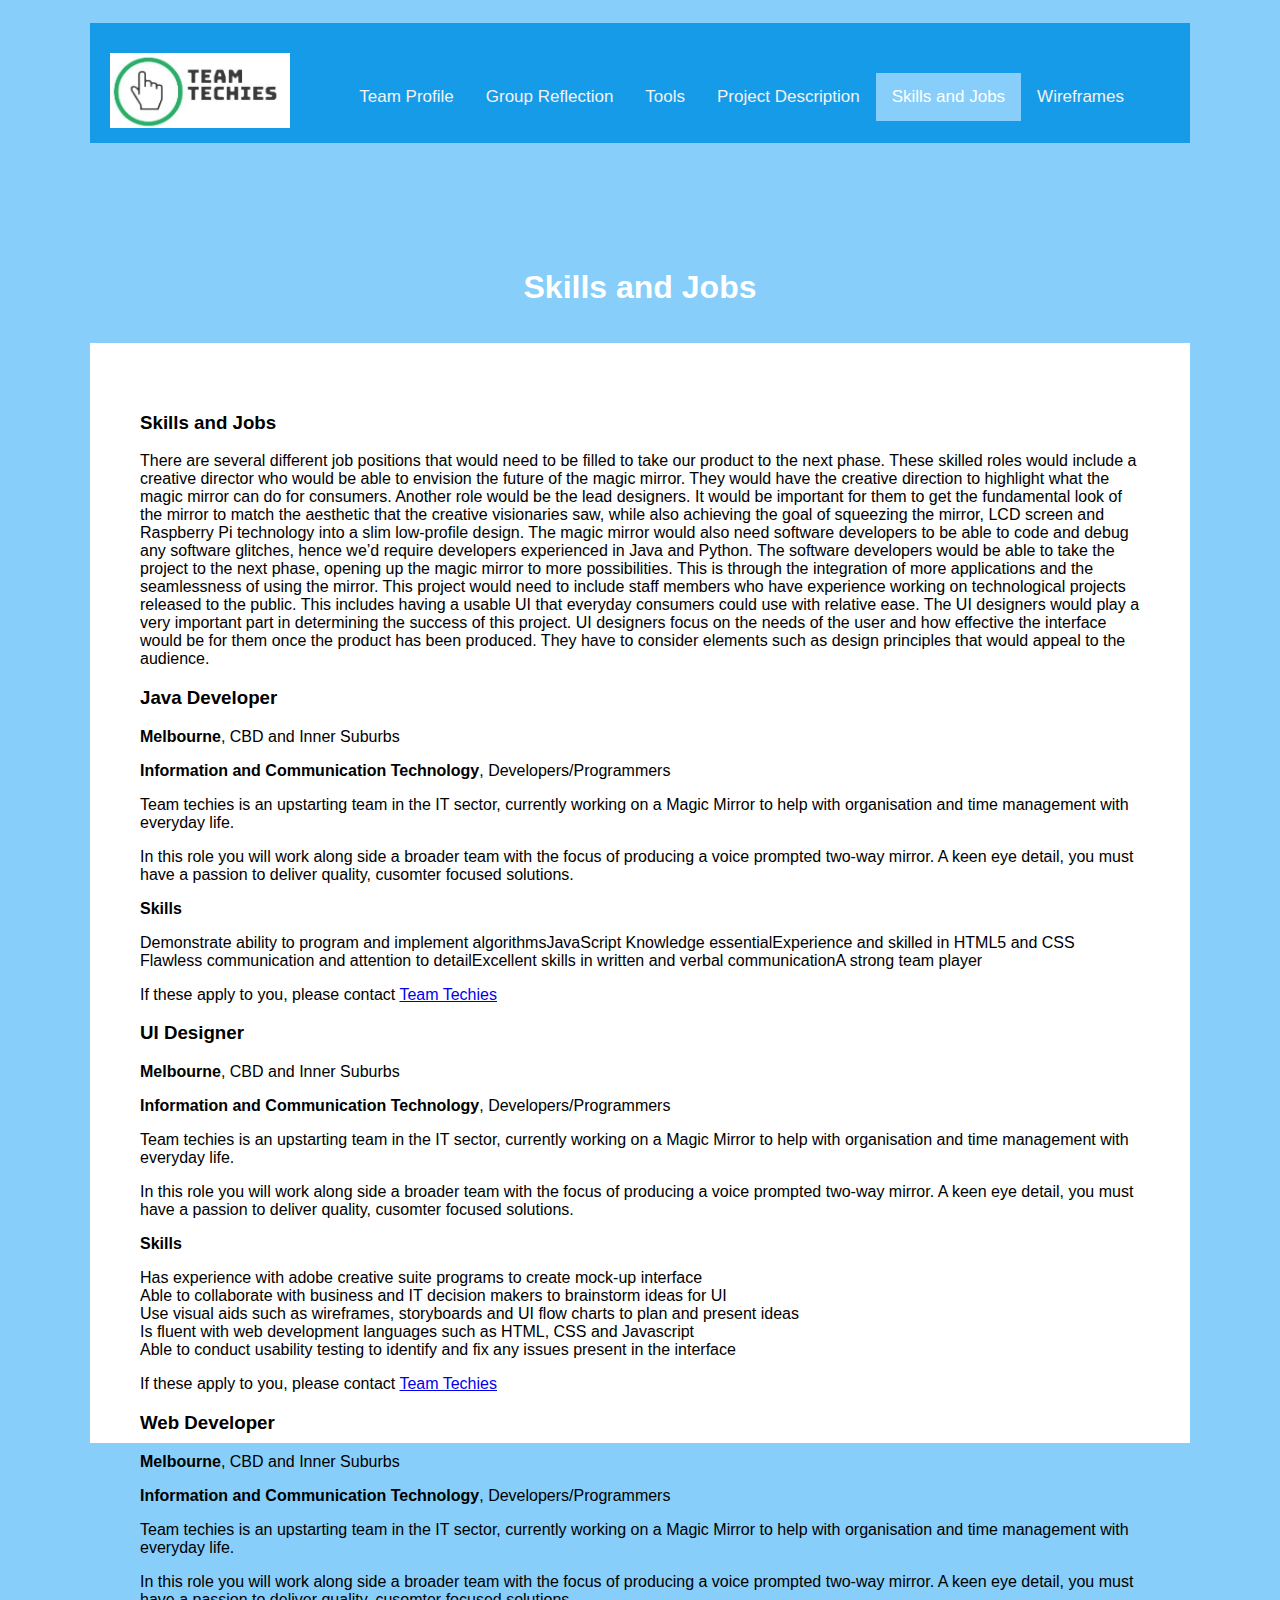
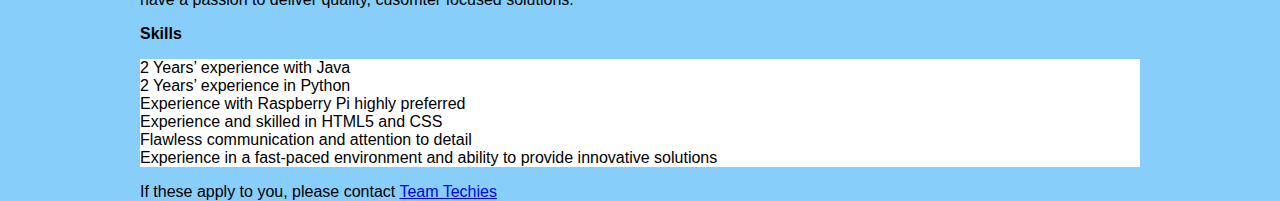
<file: Skills and Jobs.html>
<!DOCTYPE html>
<html lang="en">
<head>
    <meta charset="UTF-8">
    <meta name="viewport" content="width=device-width, initial-scale=1.0">
    <meta http-equiv="X-UA-Compatible" content="ie=edge">
    <title>Skills and Jobs</title>
    <link href="css/styles.css" rel="stylesheet">
  
</head>

<div class="navBar">

    
    <a href="Wireframes.html">Wireframes</a>
    <a class="active" href="Skills and Jobs.html">Skills and Jobs</a>
    <a href="Project Description.html">Project Description</a>
    <a href="Tools.html">Tools</a>
    <a href="Group Reflection.html">Group Reflection</a>
    <a href="Team Profile.html">Team Profile</a>
    <img class="logo" src = "images\Capture.JPG" height = "75">


  </div> 
<body>
    
    <br><br><br><br> <br><h1>Skills and Jobs</h1>
    <div>
        <h3>Skills and Jobs</h3>
   <p>  There are several different job positions that would need to be filled to take our product to the next phase. These skilled roles would include a creative director who would be able to envision the future of the magic mirror. They would have the creative direction to highlight what the magic mirror can do for consumers. Another role would be the lead designers. It would be important for them to get the fundamental look of the mirror to match the aesthetic that the creative visionaries saw, while also achieving the goal of squeezing the mirror, LCD screen and Raspberry Pi technology into a slim low-profile design. The magic mirror would also need software developers to be able to code and debug any software glitches, hence we’d require developers experienced in Java and Python. The software developers would be able to take the project to the next phase, opening up the magic mirror to more possibilities. This is through the integration of more applications and the seamlessness of using the mirror. This project would need to include staff members who have experience working on technological projects released to the public. This includes having a usable UI that everyday consumers could use with relative ease. The UI designers would play a very important part in determining the success of this project. UI designers focus on the needs of the user and how effective the interface would be for them once the product has been produced. They have to consider elements such as design principles that would appeal to the audience. </p>
<h3>Java Developer</h3>
<p><strong>Melbourne</strong>, CBD and Inner Suburbs</p>
<p><strong>Information and Communication Technology</strong>, Developers/Programmers</p>
<p>Team techies is an upstarting team in the IT sector, currently working on a Magic Mirror to help with organisation and time management with everyday life.</p>
<p>In this role you will work along side a broader team with the focus of producing a voice prompted two-way mirror. A keen eye detail, you must have a passion to deliver quality, cusomter focused solutions.</p>
<p><strong>Skills</strong></p>
<p>
    <ul class = "jobsList">
<li>Demonstrate ability to program and implement algorithms</li>
<li>JavaScript Knowledge essential</li>
<li>Experience and skilled in HTML5 and CSS</li>
<li>Flawless communication and attention to detail</li>
<li>Excellent skills in written and verbal communication</li>
<li>A strong team player</li>
</ul></p>
<p>If these apply to you, please contact <a href="mailto:s3489070@student.rmit.edu.au">Team Techies</a></p>
    
    <h3>UI Designer</h3>
    <p><strong>Melbourne</strong>, CBD and Inner Suburbs</p>
<p><strong>Information and Communication Technology</strong>, Developers/Programmers</p>
<p>Team techies is an upstarting team in the IT sector, currently working on a Magic Mirror to help with organisation and time management with everyday life.</p>
<p>In this role you will work along side a broader team with the focus of producing a voice prompted two-way mirror. A keen eye detail, you must have a passion to deliver quality, cusomter focused solutions.</p>
<p><strong>Skills</strong></p>
<p>
    <ul class = "jobsList">
    <li>Has experience with adobe creative suite programs to create mock-up interface</li>
    <li>Able to collaborate with business and IT decision makers to brainstorm ideas for UI</li>
    <li>Use visual aids such as wireframes, storyboards and UI flow charts to plan and present ideas</li>
    <li>Is fluent with web development languages such as HTML, CSS and Javascript</li>
    <li>Able to conduct usability testing to identify and fix any issues present in the interface</li>
        </ul></p>
<p>If these apply to you, please contact <a href="mailto:s3489070@student.rmit.edu.au">Team Techies</a></p>
    
        
    

<h3>Web Developer</h3>
<p><strong>Melbourne</strong>, CBD and Inner Suburbs</p>
<p><strong>Information and Communication Technology</strong>, Developers/Programmers</p>
<p>Team techies is an upstarting team in the IT sector, currently working on a Magic Mirror to help with organisation and time management with everyday life.</p>
<p>In this role you will work along side a broader team with the focus of producing a voice prompted two-way mirror. A keen eye detail, you must have a passion to deliver quality, cusomter focused solutions.</p>
<p><strong>Skills</strong></p>

    <ul class = "jobsList">
<li>2 Years&rsquo; experience with Java</li><br>
<li>2 Years&rsquo; experience in Python</li><br>
<li>Experience with Raspberry Pi highly preferred</li><br>
<li>Experience and skilled in HTML5 and CSS</li><br>
<li>Flawless communication and attention to detail</li><br>
<li>Experience in a fast-paced environment and ability to provide innovative solutions</li>
</ul>
        </p>
<p>If these apply to you, please contact <a href="mailto:s3489070@student.rmit.edu.au">Team Techies</a></p>
        </div>

    </body>
    </html>
</file>
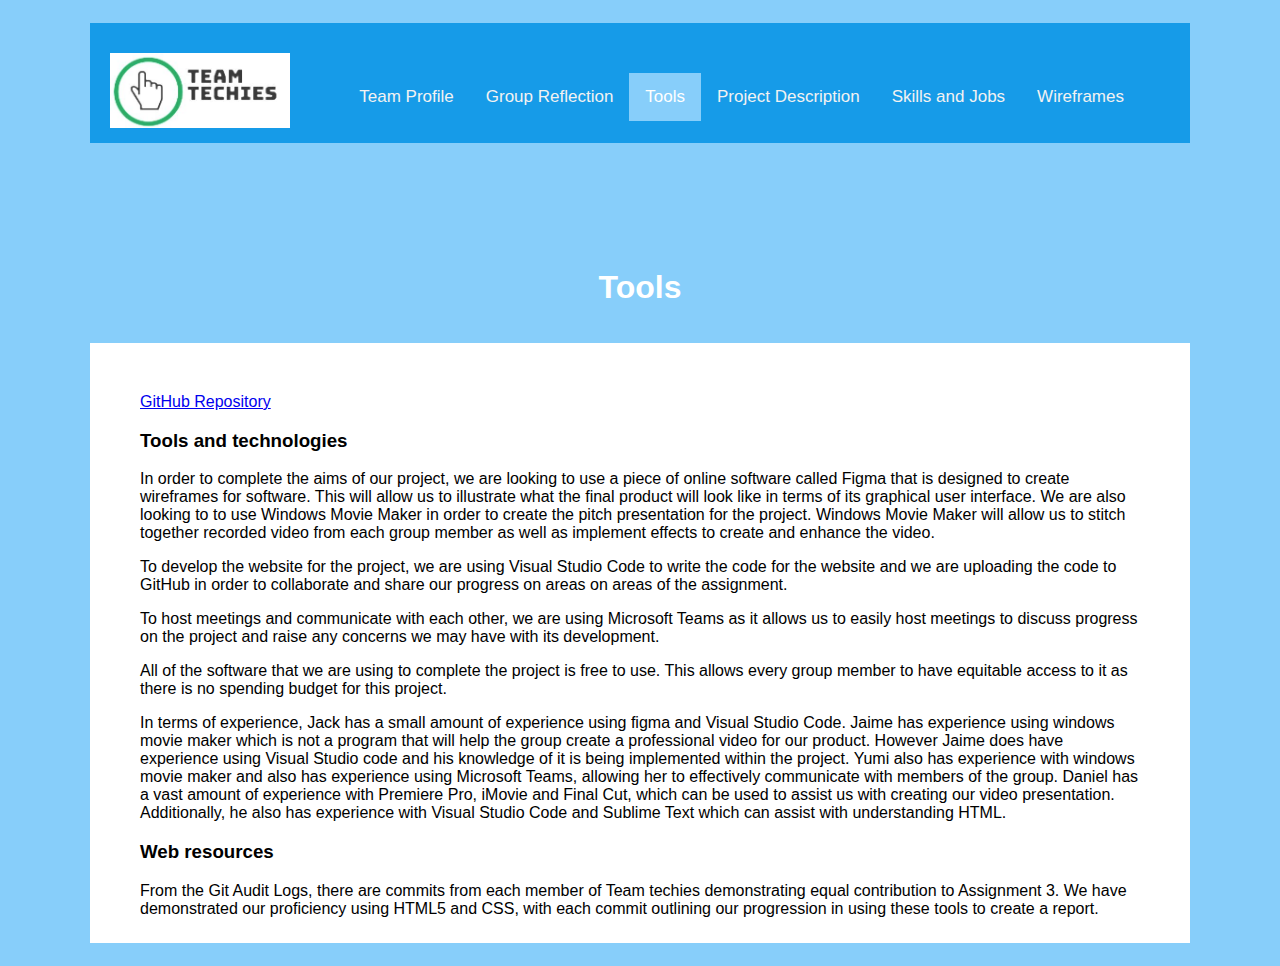
<file: Tools.html>
<!DOCTYPE html>
<html lang="en">
<head>
    <meta charset="UTF-8">
    <meta name="viewport" content="width=device-width, initial-scale=1.0">
    <meta http-equiv="X-UA-Compatible" content="ie=edge">
    <title>Tools</title>
    <link href="css/styles.css" rel="stylesheet">
  
</head>

<div class="navBar">

    
    <a href="Wireframes.html">Wireframes</a>
    <a href="Skills and Jobs.html">Skills and Jobs</a>
    <a href="Project Description.html">Project Description</a>
    <a class="active" href="Tools.html">Tools</a>
    <a href="Group Reflection.html">Group Reflection</a>
    <a href="Team Profile.html">Team Profile</a>
    <img class="logo" src = "images\Capture.JPG" height = "75">


  </div> 
<body>
    
    <br><br><br><br> <br><h1>Tools</h1>
    <div class="tools">
        <a href = https://github.com/TeamTechies/Assignment-3>GitHub Repository</a>
        
        <h3>Tools and technologies</h3>
   <p>  In order to complete the aims of our project, we are looking to use a piece of online software called Figma that is designed to 
       create wireframes for software. This will allow us to illustrate what the final product will look like in terms of its
        graphical user interface. We are also looking to to use Windows Movie Maker in order to create the pitch presentation for the project.
        Windows Movie Maker will allow us to stitch together recorded video from each group member as well as implement effects to create and enhance the video. </p>
        <p>To develop the website for the project, we are using Visual Studio Code to write the code for the website and we are uploading the code to
            GitHub in order to collaborate and share our progress on areas on areas of the assignment.
        </p>
        <p>To host meetings and communicate with each other, we are using Microsoft Teams as it allows us to easily host meetings to discuss progress on the project
            and raise any concerns we may have with its development.
        </p>
        <p>All of the software that we are using to complete the project is free to use. This allows every group member to have equitable access to it as there
            is no spending budget for this project.
        </p>
        <p>In terms of experience, Jack has a small amount of experience using figma and Visual Studio Code. Jaime has experience using windows movie maker
        which is not a program that will help the group create a professional video for our product. However Jaime does have experience using Visual Studio code
        and his knowledge of it is being implemented within the project. Yumi also has experience with windows movie maker and also has experience using Microsoft Teams,
            allowing her to effectively communicate with members of the group. Daniel has a vast amount of experience with Premiere Pro, iMovie and Final Cut, which can be used
            to assist us with creating our video presentation. Additionally, he also has experience with Visual Studio Code and Sublime Text which can assist with understanding
            HTML.
        </p>
        <h3>Web resources</h3>
        <p>From the Git Audit Logs, there are commits from each member of Team techies demonstrating equal contribution to Assignment 3. We have demonstrated our proficiency using HTML5 and CSS, with each commit outlining our progression in using these tools to create a report.</p>
    
        
       
        </div>

    </body>
    </html>
</file>
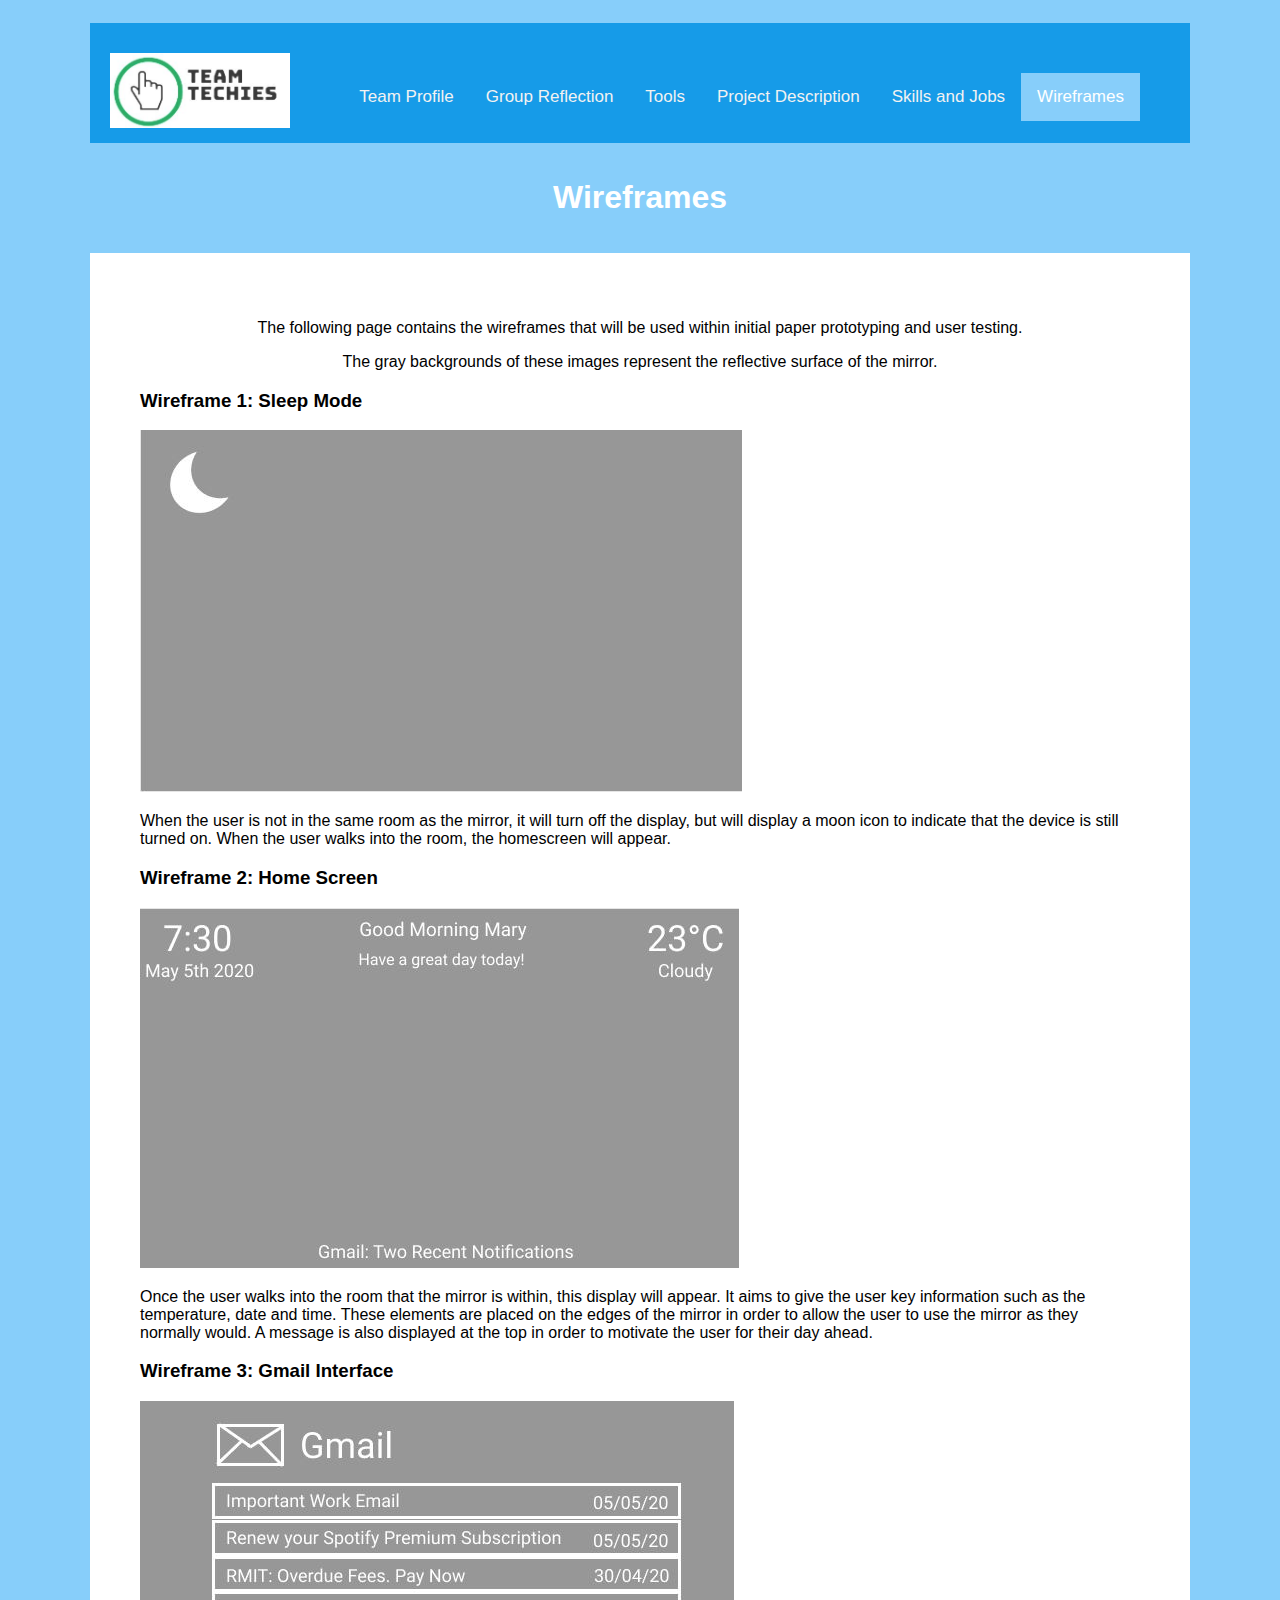
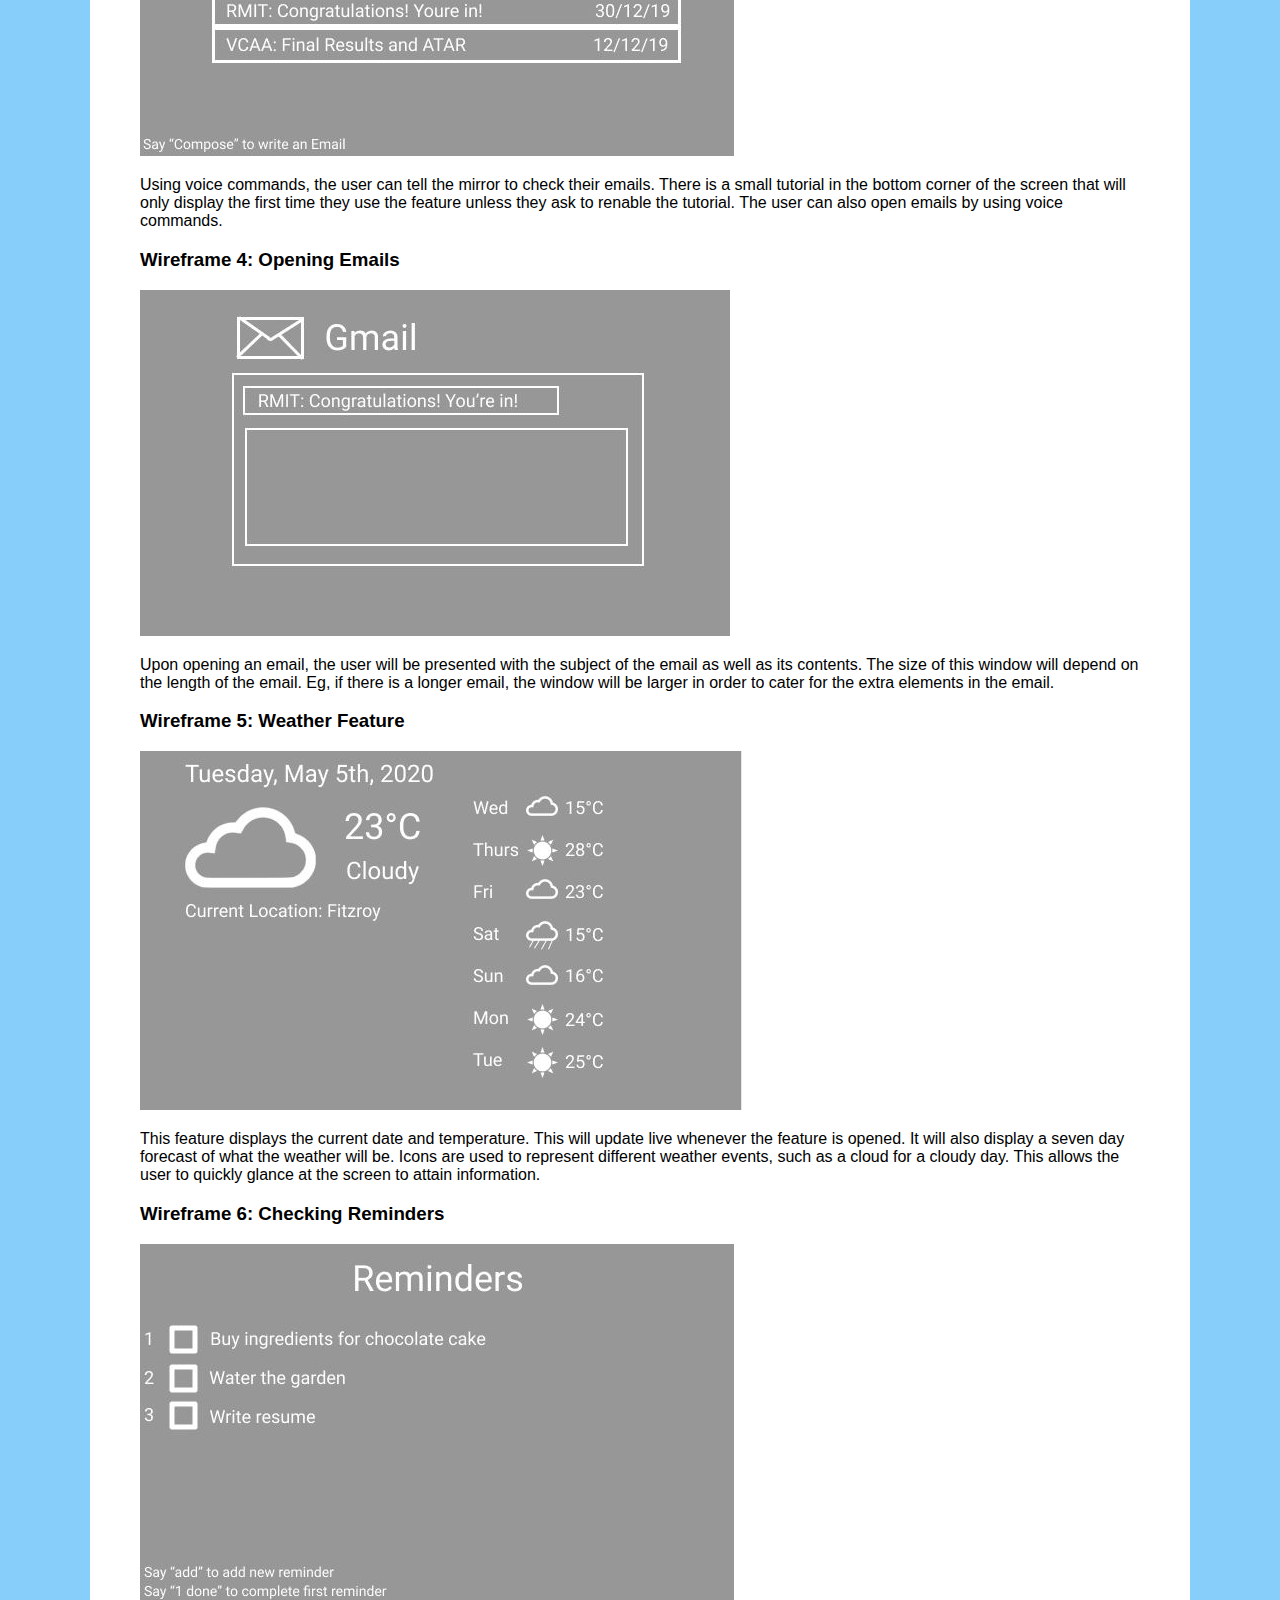
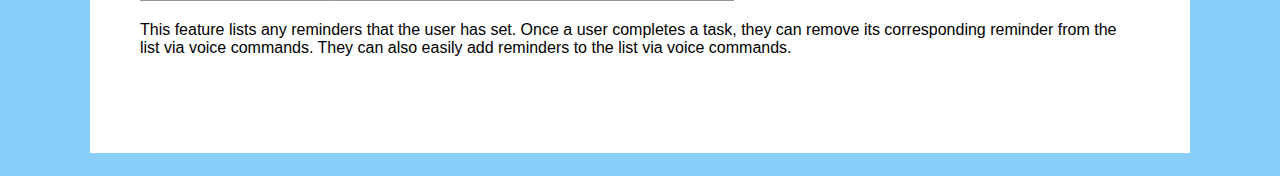
<file: Wireframes.html>
<!DOCTYPE html>
<html lang="en">
<head>
    <meta charset="UTF-8">
    <meta name="viewport" content="width=device-width, initial-scale=1.0">
    <meta http-equiv="X-UA-Compatible" content="ie=edge">
    <title>Wireframes</title>
    <link href="css/styles.css" rel="stylesheet">
  
</head>

<div class="navBar">

    
    <a class="active" href="Wireframes.html">Wireframes</a>
    <a href="Skills and Jobs.html">Skills and Jobs</a>
    <a  href="Project Description.html">Project Description</a>
    <a href="Tools.html">Tools</a>
    <a href="Group Reflection.html">Group Reflection</a>
    <a href="Team Profile.html">Team Profile</a>
    <img class="logo" src = "images\Capture.JPG" height = "75">


  </div> 
<body>
    <h1>Wireframes</h1>
    <div class="wireframes">
 <p class="center">   The following page contains the wireframes that will be used within initial paper prototyping and user testing.</p>
<p class="center">The gray backgrounds of these images represent the reflective surface of the mirror.</p>

<h3>Wireframe 1: Sleep Mode</h3>
<img src="images\sleep.JPG">
<p>When the user is not in the same room as the mirror, it will turn off the display, but will display a moon icon to indicate that the device is still turned on. When the user walks into the room, the homescreen will appear.</p>

<h3>Wireframe 2: Home Screen</h3>
<img src="images\home.JPG">
<p>Once the user walks into the room that the mirror is within, this display will appear. It aims to give the user key information such as the temperature, date and time. These elements are placed on the edges of the mirror in order to allow the user to use the mirror as they normally would. A message is also displayed at the top in order to motivate the user for their day ahead.</p>

<h3>Wireframe 3: Gmail Interface</h3>
<img src="images\gmail1.JPG">
<p>Using voice commands, the user can tell the mirror to check their emails. There is a small tutorial in the bottom corner of the screen that will only display the first time they use the feature unless they ask to renable the tutorial. The user can also open emails by using voice commands.</p>

<h3>Wireframe 4: Opening Emails</h3>
<img src="images\gmail2.JPG">
<p>Upon opening an email, the user will be presented with the subject of the email as well as its contents. The size of this window will depend on the length of the email. Eg, if there is a longer email, the window will be larger in order to cater for the extra elements in the email.</p>

<h3>Wireframe 5: Weather Feature</h3>
<img src="images\weather.JPG">
<p>This feature displays the current date and temperature. This will update live whenever the feature is opened. It will also display a seven day forecast of what the weather will be. Icons are used to represent different weather events, such as a cloud for a cloudy day. This allows the user to quickly glance at the screen to attain information.</p>

<h3>Wireframe 6: Checking Reminders</h3>
<img src="images\reminder.JPG">
<p>This feature lists any reminders that the user has set. Once a user completes a task, they can remove its corresponding reminder from the list via voice commands. They can also easily add reminders to the list via voice commands.</p>
</div cl>
</body>
</html>
</file>
<file: css/styles.css>
ul {
    list-style-type: none;
    margin: 0;
    padding: 0;
    overflow: hidden;
    background-color: rgb(22, 132, 206);
  }
  
  li {
    float: left;
  }
body {
font-family: sans-serif;
}
  
  li a {
    display: block;
    color: white;
    text-align: center;
    padding: 14px 16px;
    text-decoration: none;
    font-size: 48px;
  }
  
  li a:hover {
    background-color: #111;
  }

  body {
    background-color: lightskyblue;
}
h1 {
    color: white;
    text-align: center;
}


div {
  background-color: white;
  width: 1000px;
  height: 1000px;
  border: 15px solid lightskyblue;
  padding: 50px;
  margin: auto;
  
  
}
.tools {
  background-color: white;
  width: 1000px;
  height: 500px;
  border: 15px solid lightskyblue;
  padding: 50px;
  margin: auto;
  
  
  
}
.jobsList {
  background-color: white;
}

.profile {
  background-color: white;
  width: 1000px;
  height: 4300px;
  border: 15px solid lightskyblue;
  padding: 50px;
  margin: auto;
  
  
}

.skills {
  background-color: white;
  width: 1000px;
  height: 300px;
  border: 15px solid lightskyblue;
  padding: 50px;
  margin: auto;
}

.reflection {
  background-color: white;
  width: 1000px;
  height: 2500px;
  border: 15px solid lightskyblue;
  padding: 50px;
  margin: auto;
} 

.project {
  background-color: white;
  width: 1000px;
  height: 8300px;
  border: 15px solid lightskyblue;
  padding: 50px;
  margin: auto;
  
  
  
}
.wireframes{

  background-color: white;
  width: 1000px;
  height: 3000px;
  border: 15px solid lightskyblue;
  padding: 50px;
  margin: auto;
  

}

.center {
  text-align: center;
}
.navBar {
  background-color: #169be8;
  overflow: hidden;
  height: 20px;
}


.navBar a {
  float: right;
  color: #f2f2f2;
  text-align: center;
  padding: 14px 16px;
  text-decoration: none;
  font-size: 17px;
  
}


.navBar a:hover {
  background-color: #ddd;
  color: black;
}


.navBar a.active {
  background-color: lightskyblue;
  color: white;
}

.logo {
  position: relative;
  top: -20px;
  left: -30px;
}

table, th, td {
  border: 1px solid black;
}


<!-- Navigation bar adapted from W3 Schools -->

<!-- https://www.w3schools.com/css/css_navbar_horizontal.asp -->

<!--Accessed 04/05/2020 -->
</file>
